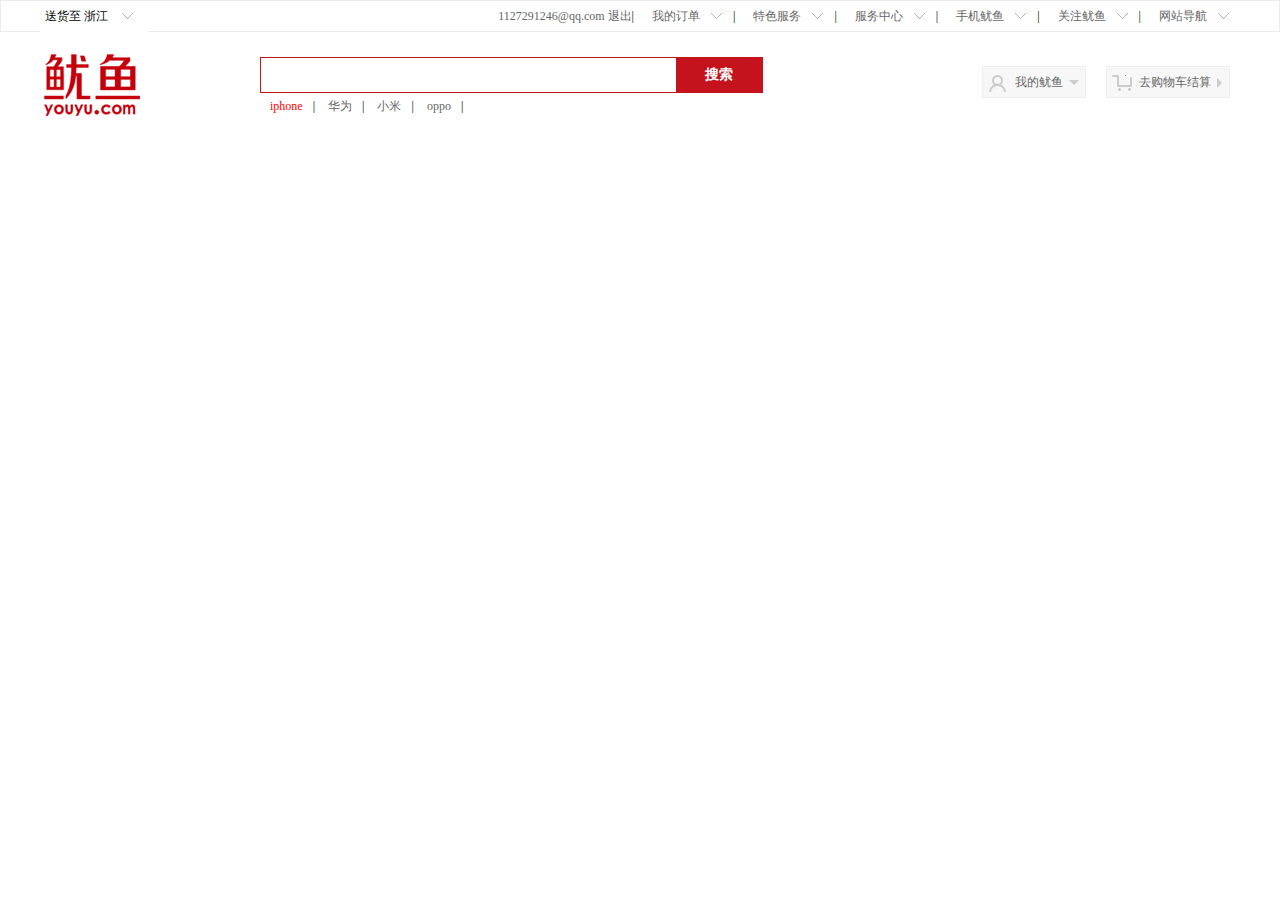
<file: yyw/index.html>
<!DOCTYPE HTML PUBLIC "-//W3C//DTD HTML 4.01 Transitional//EN" "http://www.w3.org/TR/html4/loose.dtd">
<html>
<head>
<meta http-equiv="Content-Type" content="text/html; charset=utf-8">
<title>鱿鱼网首页</title>
<link rel="stylesheet" href="css/style.css"/>
<link rel="stylesheet" href="css/common.css"/>
</head>

<body>
	<div class="top">
    	<div class="top_center">
        	<div class="ship">
            送货至
            <em>浙江</em>
            <span class="jt_down"></span>
            </div>
            <ul class="top_bars">
            	<li><a href="#">1127291246@qq.com 退出</a>|</li>
                <li><a href="#">我的订单</a><span class="jt_down"></span>|</li>
                <li><a href="#">特色服务</a><span class="jt_down"></span>|</li>
                <li><a href="#">服务中心</a><span class="jt_down"></span>|</li>
                <li><a href="#">手机鱿鱼</a><span class="jt_down"></span>|</li>
                <li><a href="#">关注鱿鱼</a><span class="jt_down"></span>|</li>
                <li><a href="#">网站导航</a><span class="jt_down"></span></li>
            </ul>
        </div>
    </div>
    <div class="header3">
    	<img src="images/logo.png"/>
        <div class="search">
        	<div class="searchbox">
            	<input type="text"/>
                <span>搜索</span>
                
            </div>
            <p>
            	<a href="#" class="red">iphone</a>|
                <a href="#">华为</a>|
                <a href="#">小米</a>|
                <a href="#">oppo</a>|
            </p>
        </div>
        <div class="carbox">
        	<div class="myyy"><a href="#">我的鱿鱼</a><span class="sj_down"></span></div>
            <div class="car"><a href="#">去购物车结算</a><span class="sj_right"></span></div>
        </div>
    </div>
    <div class="top_nav1"></div>
</body>
</html>
</file>
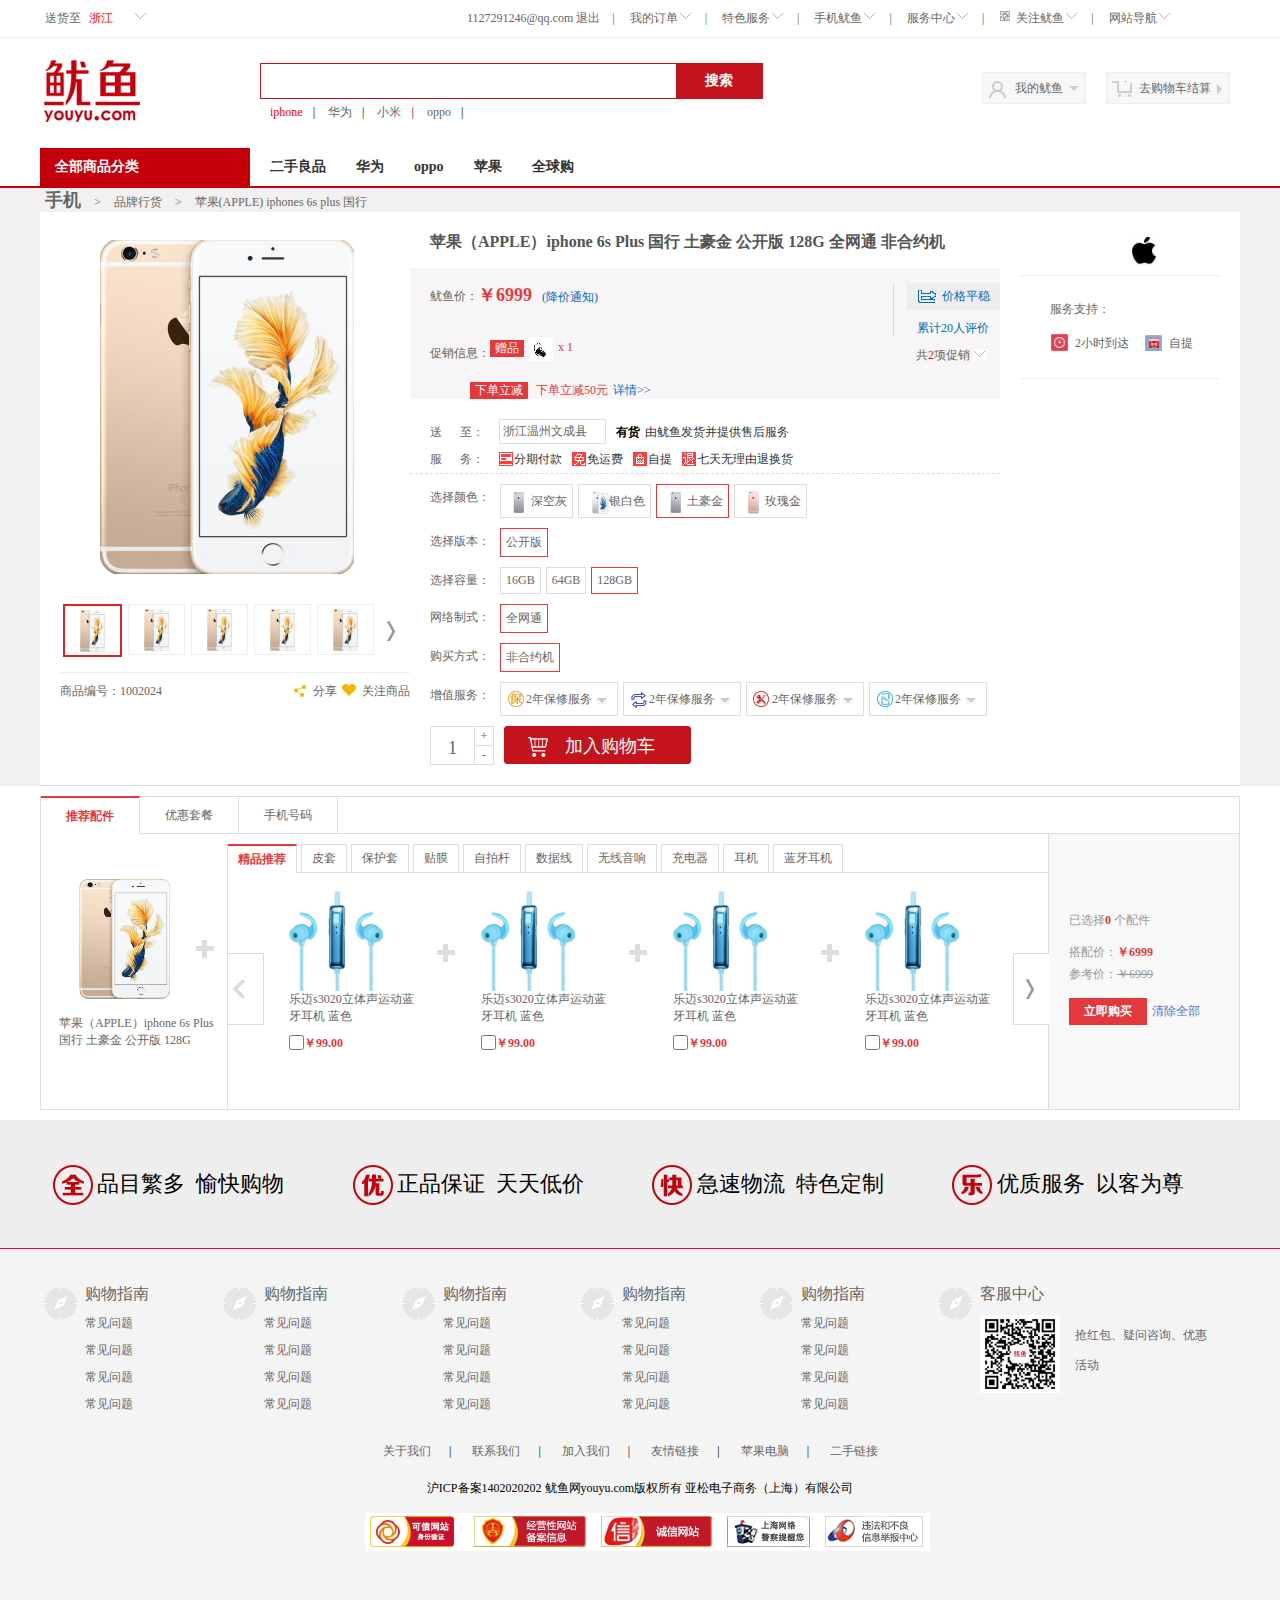
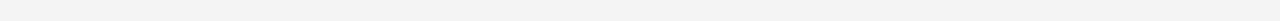
<file: yyw/content2.html>
<!DOCTYPE HTML PUBLIC "-//W3C//DTD HTML 4.01 Transitional//EN" "http://www.w3.org/TR/html4/loose.dtd">
<html>
<head>
<meta http-equiv="Content-Type" content="text/html; charset=utf-8">
<title>内容页-2</title>
<link rel="stylesheet" href="css/common.css"/>
<link rel="stylesheet" href="css/style2.css"/>
</head>

<body>
	<div class="top">
    	<div class="auto">
        	<div class="nav">
            	<span>送货至</span>
                <span class="special">浙江<a href="#"><img src="images/icons/y_03.png"/></a></span>
                <span class="links3">
                <a href="#">1127291246@qq.com  退出</a>|
                <a href="#">我的订单<img src="images/icons/y_03.png"/></a>|
                <a href="#">特色服务<img src="images/icons/y_03.png"/></a>|
                <a href="#">手机鱿鱼<img src="images/icons/y_03.png"/></a>|
                <a href="#">服务中心<img src="images/icons/y_03.png"/></a>|
                <a href="#"><img src="images/icons/s1_03.png" class="ma"/>关注鱿鱼<img src="images/icons/y_03.png"/></a>|
                <a href="#">网站导航<img src="images/icons/y_03.png"/></a>
                </span>
            </div>
        </div>
    </div>
    <div class="header3">
    	<img src="images/logo.png"/>
        <div class="search">
        	<div class="searchbox">
            	<input type="text"/>
                <span>搜索</span>
                
            </div>
            <p>
            	<a href="#" class="red">iphone</a>|
                <a href="#">华为</a>|
                <a href="#">小米</a>|
                <a href="#">oppo</a>|
            </p>
        </div>
        <div class="carbox">
        	<div class="myyy"><a href="#">我的鱿鱼</a><span class="sj_down"></span></div>
            <div class="car"><a href="#">去购物车结算</a><span class="sj_right"></span></div>
        </div>
    </div>
    <div class="top_nav1">
    	<ul class="nav2">
        	<li class="first2"><a href="#">全部商品分类</a></li>
            <li><a href="#">二手良品</a></li>
            <li><a href="#">华为</a></li>
            <li><a href="#">oppo</a></li>
            <li><a href="#">苹果</a></li>
            <li><a href="#">全球购</a></li>
        </ul>
    </div>
    <!--top end-->
    <div class="content5">
    	<div class="content5_header">
        	<div class="sort_details">
            	<a href="#" class="big">手机</a>
                <a href="#">></a>
                <a href="#">品牌行货</a>
                <a href="#">></a>
                <a href="#">苹果(APPLE) iphones 6s plus 国行</a>
                
            </div>
            <div class="phone_details">
            	<div class="phone">
                	<img src="images/content/content_06.png"/>
                    <span class="imgss">
                    	
                    	<a href="#" class="focus"><img src="images/content/content_06.png"/></a>
                        <a href="#"><img src="images/content/content_06.png"/></a>
                        <a href="#"><img src="images/content/content_06.png"/></a>
                        <a href="#"><img src="images/content/content_06.png"/></a>
                        <a href="#"><img src="images/content/content_06.png"/></a>
                       	<a href="#" class="none_border"><img src="images/content/ji_03.png"/></a>
                        </span>
                     <span class="bianhao">商品编号：1002024</span>
                    
                     <span class="phone_right"><img src="images/content/cos_22.png"/>关注商品</span>
                     <span class="phone_right"><img src="images/content/cos_20.png"/>分享</span>
                </div>
                <div class="details_content">
                	<ul>
                    	<span>苹果（APPLE）iphone 6s Plus 国行 土豪金 公开版 128G 全网通 非合约机</span>
                        <li class="prices">
                        	<span class="price_left">
                            	<p><span>鱿鱼价：</span><b>￥6999</b><em>(降价通知)</em></p>
                                <p class="margin"><span>促销信息：</span><u>赠品</u><img src="images/content/ze_03.png"/><font>x 1</font></p>
                                <p class="price_last"><u>下单立减</u><font>下单立减50元</font><a href="#">详情>></a></p>
                            </span>
                            <span class="prices_right">
                           		<h3><p class="pw"><img src="images/content/content_10.png"/>价格平稳</p>
                                <p class="said">累计20人评价</p>
                                </h3>
                            	<a href="#">共<em>2</em>项促销</a>
                            </span>
                            
                        </li>
                        <li class="prices_service">
                        	<p class="pace">
                            	<span>送&nbsp; &nbsp;&nbsp; &nbsp;至：</span> 
                            	<a href="#">浙江温州文成县</a>
                                <b>有货</b>
                                <u>由鱿鱼发货并提供售后服务</u>
                                
                            </p>
                            <p>
                            	<span>服&nbsp; &nbsp;&nbsp; &nbsp;务：</span>
								<a href="#"><img src="images/content/content_21.png"/>分期付款</a>
                                <a href="#"><img src="images/content/content_23.png"/> 免运费</a>
                                <a href="#"><img src="images/content/content_25.png"/> 自提</a>
                                <a href="#"><img src="images/content/content_27.png"/> 七天无理由退换货</a>                           
                            </p>
                        </li>
                        <li class="xing">
                        	<p><span>选择颜色：</span></p>
                            <a href="#"><img src="images/content/content_34.png"/>深空灰</a>
                            <a href="#"><img src="images/content/content_37.png"/>银白色</a>
                            <a href="#" class="font_focus"><img src="images/content/content_40.png"/>土豪金</a>
                            <a href="#"><img src="images/content/content_42.png"/>玫瑰金</a>
                        </li>
                        <li>
                        	<p><span>选择版本：</span></p>
                            <a href="#" class="font_focus">公开版</a>
                        </li>
                         <li>
                        	<p><span>选择容量：</span></p>
                            <a href="#">16GB</a>
                            <a href="#">64GB</a>
                            <a href="#" class="font_focus">128GB</a>
                        </li>
                         <li>
                        	<p><span>网络制式：</span></p>
                            <a href="#" class="font_focus">全网通</a>
                        </li>
                         <li>
                        	<p><span>购买方式：</span></p>
                            <a href="#" class="font_focus">非合约机</a>
                        </li>
                         <li class="xing zhen">
                        	<p><span>增值服务：</span></p>
                            <a href="#" ><img src="images/content/cos_10.png"/>2年保修服务<img src="images/icons/sj_06.png" class="xing_right"/></a>
                            <a href="#" ><img src="images/content/cos_07.png"/>2年保修服务<img src="images/icons/sj_06.png" class="xing_right"/></a>
                            <a href="#" ><img src="images/content/cos_13.png"/>2年保修服务<img src="images/icons/sj_06.png" class="xing_right"/></a>
                            <a href="#" ><img src="images/content/cos_17.png"/>2年保修服务<img src="images/icons/sj_06.png" class="xing_right"/></a>
                        </li>
                    </ul>
                    <p class="buy">
                    	<span class="price_big">1</span>
                    	<span class="add">+</span>
                        <span>-</span>
                     </p>
                        <input type="button"/ value="加入购物车"/>
                    
                </div>
                <div class="prices_barnd">
                	<img src="images/content/content_03.png"/>
                    <div class="prices_zhi">
                    	<p>服务支持：</p>
                        <span><img src="images/content/content_14.png"/>2小时到达</span>
                        <span><img src="images/content/content_16.png"/>自提</span>
                    </div>
                </div>
            </div>
        </div>
        <!--content5_header end-->
        <div class="content5_center">
        	<div class="center_header">
            	<ul>
                	<li class="center_header_title">
                    	<span class="title_special"><a href="">推荐配件</a></span>
                        <span><a href="">优惠套餐</a></span>
                        <span><a href="#">手机号码</a></span>
                        <span class="title_last"></span>
                    </li>
                    <li class="center_show">
                    	<img src="images/content/content_50.png"/>
                        <p>苹果（APPLE）iphone 6s Plus 国行 土豪金 公开版 128G</p>
                    </li>
                    <li class="center_content">
                    	<span class="content_buy">
                        	<a href="#" class="center_special">精品推荐</a>
                            <a href="#">皮套</a>
                            <a href="#">保护套</a>
                            <a href="#">贴膜</a>
                            <a href="#">自拍杆</a>
                            <a href="#">数据线</a>
                            <a href="#">无线音响</a>
                            <a href="#">充电器</a>
                            <a href="#">耳机</a>
                            <a href="#">蓝牙耳机</a>
                            
                        </span>
                        <span class="content_jt">
                        	<a href="#"><img src="images/content/content_68.png"/></a>
                        </span>
                        <span class="content_show">
                        	<img
                             src="images/content/content_56.png"/>
                             <p>乐迈s3020立体声运动蓝牙耳机 蓝色</p>
                             
                             	<input type="checkbox"/>
                             	<b>￥99.00</b>
                             
                        </span>
                        <span class="content_add">
                        	<img src="images/content/content_64.png"/>
                        	
                        </span>
                        <span class="content_show">
                        	<img
                             src="images/content/content_56.png"/>
                             <p>乐迈s3020立体声运动蓝牙耳机 蓝色</p>
                             
                             	<input type="checkbox"/>
                             	<b>￥99.00</b>
                             
                        </span>
                        <span class="content_add">
                        	<img src="images/content/content_64.png"/>
                        </span>
                           <span class="content_show">
                        	<img
                             src="images/content/content_56.png"/>
                             <p>乐迈s3020立体声运动蓝牙耳机 蓝色</p>
                             
                             	<input type="checkbox"/>
                             	<b>￥99.00</b>
                             
                        </span>
                        <span class="content_add">
                        	<img src="images/content/content_64.png"/>
                        </span>
                           <span class="content_show">
                        	<img src="images/content/content_56.png"/>
                             <p>乐迈s3020立体声运动蓝牙耳机 蓝色</p>
                             
                             	<input type="checkbox"/>
                             	<b>￥99.00</b>
                             
                        </span>
                        <span class="content_jt content_right">
                        	<a href="#"><img src="images/content/ji_03.png"/></a>
                        </span>
                    </li>
                    <li class="center_left">
                    	<p class="center_left_first">已选择<b>0</b> 个配件</p>
                        <p>搭配价：<b>￥6999</b></p>
                    	<p>参考价：<s>￥6999</s></p>
                        <p>
                        <a href="#">立即购买</a>
                        <span>清除全部</span>
                        </p>
                    </li>
                </ul>
            </div>
            <!--center_header end-->
        </div>
        <!--content5_center end-->
    </div>
    <!--centent5 end-->
     <div class="footer3_top">
    	<span> 
        	<p class="quan">品目繁多&nbsp; 愉快购物</p>
        </span>
        <span> 
        	<p class="you">正品保证&nbsp; 天天低价</p>
        </span>
        <span> 
        	<p class="kuai">急速物流&nbsp; 特色定制</p>
        </span>
         <span> 
        	<p class="le">优质服务&nbsp; 以客为尊</p>
        </span>
    </div>
    <div class="footer_center">
    	<ul>
        	<li>
            	
            	<h1>购物指南</h1>
                <p>常见问题</p>
                <p>常见问题</p>
                <p>常见问题</p>
                <p>常见问题</p>
            </li>
            <li>
            	
            	<h1>购物指南</h1>
                <p>常见问题</p>
                <p>常见问题</p>
                <p>常见问题</p>
                <p>常见问题</p>
            </li>
            <li>
            	
            	<h1>购物指南</h1>
                <p>常见问题</p>
                <p>常见问题</p>
                <p>常见问题</p>
                <p>常见问题</p>
            </li>
            <li>
            	
            	<h1>购物指南</h1>
                <p>常见问题</p>
                <p>常见问题</p>
                <p>常见问题</p>
                <p>常见问题</p>
            </li>
            <li>
            	
            	<h1>购物指南</h1>
                <p>常见问题</p>
                <p>常见问题</p>
                <p>常见问题</p>
                <p>常见问题</p>
            </li>
             <li class="service">
            	
            	<h1>客服中心</h1>
                <p><img src="images/QRCodes.png"/>
                	<span>抢红包、疑问咨询、优惠活动</span>
                </p>
            
            </li>
        </ul>
        <div  class="links">
        	<a href="#">关于我们</a>|
                    <a href="#">联系我们</a>|
                    <a href="#">加入我们</a>|
                    <a href="#">友情链接</a>|
                    <a href="#">苹果电脑</a>|
                    <a href="#">二手链接</a>
        </div>
    	<div class="ICP">
                沪ICP备案1402020202  鱿鱼网youyu.com版权所有 亚松电子商务（上海）有限公司
                 <img src="images/police.png"/>
         </div>
    </div>
    <!--footer3_top end-->
</body>
</html>
</file>
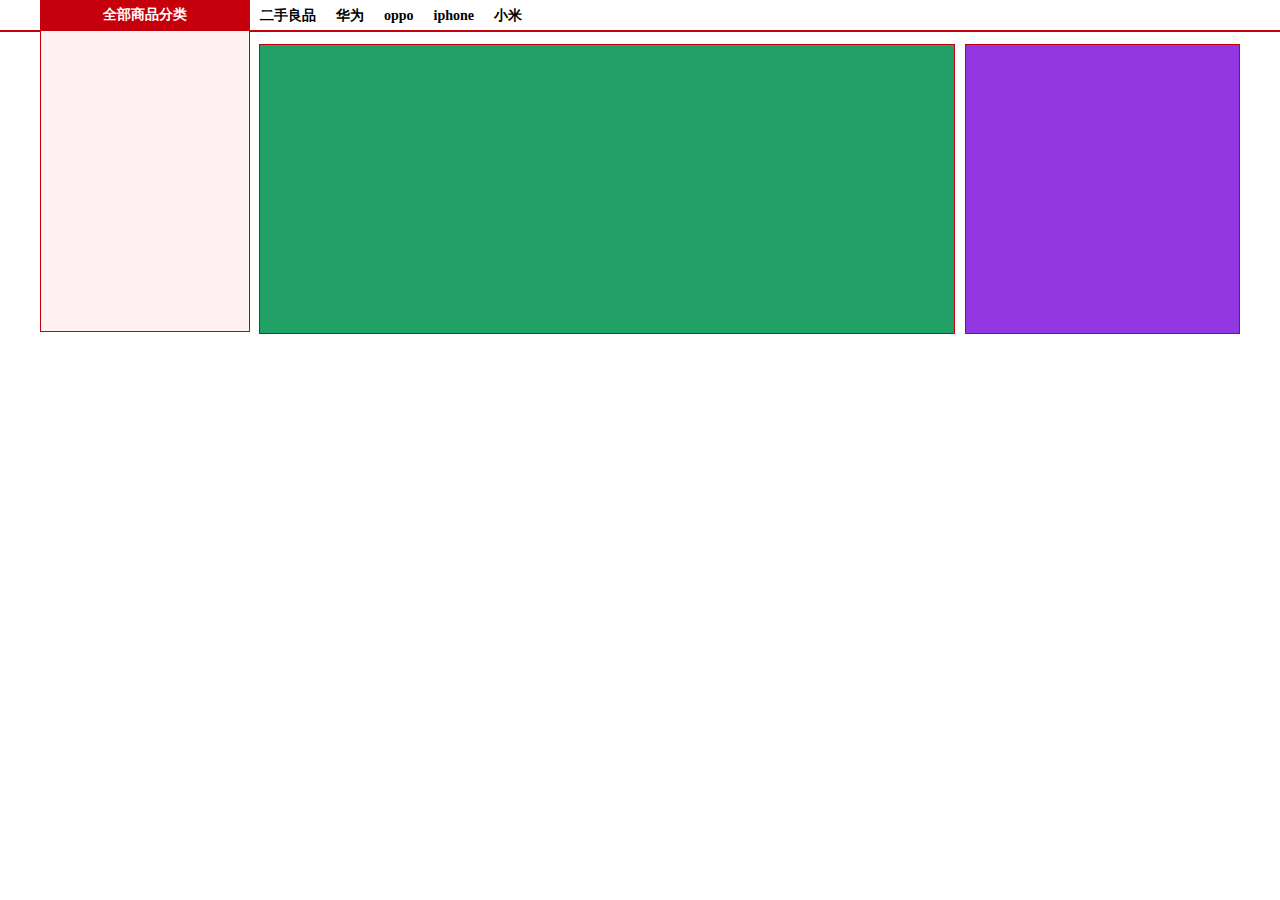
<file: yyw/index-解决1.html>
<!DOCTYPE HTML PUBLIC "-//W3C//DTD HTML 4.01 Transitional//EN" "http://www.w3.org/TR/html4/loose.dtd">
<html>
<head>
<meta http-equiv="Content-Type" content="text/html; charset=utf-8">
<title>鱿鱼网</title>
<style type="text/css"/>
*{ margin:0; padding:0;}
.layout{ border-bottom:2px solid #c5000c;}
.outer1{ height:30px; width:1200px; margin:0 auto; }
.outer1 .o1_i1{float:left; height:30px;}
.outer1 h1{  height:30px; width:210px; line-height:30px; background-color:#c5000c; color:#fff; font-size:14px; font-weight:bold; text-align:center;}
.outer1 .o2_i1{ float:left; width:208px; border:1px solid #c5000c; background-color:#fff0f2; height:300px;}
.outer1 .o1_i2{ float:left;}
.outer1 .o1_i2 li{ float:left; list-style:none; height:30px; line-height:30px; }
.outer1 .o1_i2 li a{ color:#000; text-decoration:none; font-size:14px; font-weight:bold;padding:0 10px;}
.outer2{ width:1200px; margin:0 auto; overflow:hidden; }

.outer2 .o2_i2{ float:right; width:694px; border:1px solid #c5000c; margin:12px 10px 0 9px; background-color:#21a166; height:288px;}
.outer2 .o2_i3{  width:273px; border:1px solid #c5000c; background-color:#9236e1; height:288px; float:right; margin-top:12px;}
</style>
</head>

<body>
<div class="layout">
<div class="outer1">
	<div class="o1_i1">
    	<h1>全部商品分类</h1>
    	<div class="o2_i1"></div>
    </div>
    <ul class="o1_i2">
    	<li><a href="#">二手良品</a></li>
        <li><a href="#">华为</a></li>
        <li><a href="#">oppo</a></li>
        <li><a href="#">iphone</a></li>
        <li><a href="#">小米</a></li>
    </ul>
</div>
</div>
<div class="outer2">
	<div class="o2_i3"></div>

    <div class="o2_i2"></div>
    
</div>

</body>
</html>
</file>
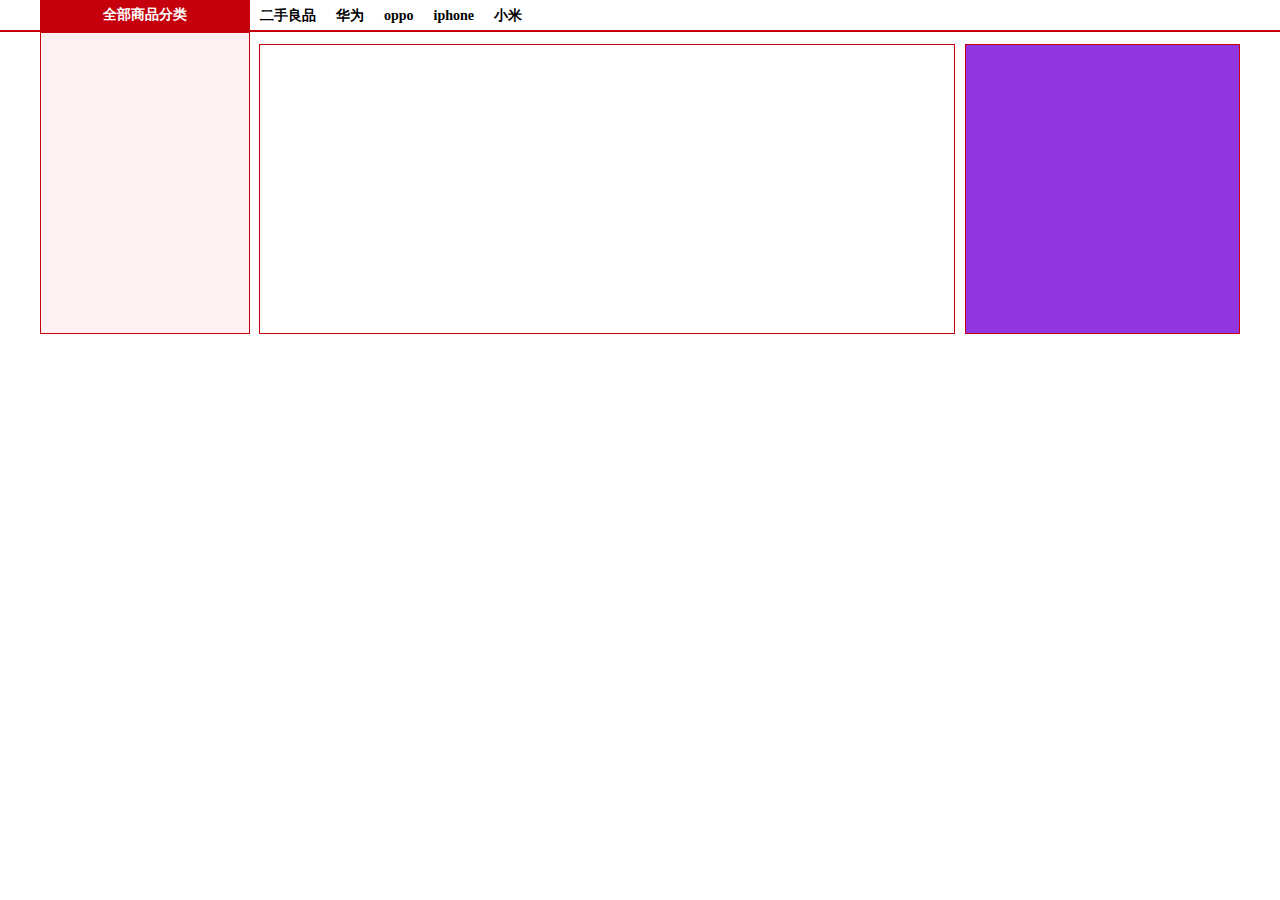
<file: yyw/index1.html>
<!DOCTYPE HTML PUBLIC "-//W3C//DTD HTML 4.01 Transitional//EN" "http://www.w3.org/TR/html4/loose.dtd">
<html>
<head>
<meta http-equiv="Content-Type" content="text/html; charset=utf-8">
<title>鱿鱼网</title>
<style type="text/css"/>
*{ margin:0; padding:0;}
.layout{ border-bottom:2px solid #c5000c;}
.outer1{overflow:hidden; width:1200px; margin:0 auto; }
.outer1 .o1_i1{ float:left; height:30px; width:210px; line-height:30px; background-color:#c5000c; color:#fff; font-size:14px; font-weight:bold; text-align:center;}
.outer1 .o1_i2{ float:left;}
.outer1 .o1_i2 li{ float:left; list-style:none; height:30px; line-height:30px; }
.outer1 .o1_i2 li a{ color:#000; text-decoration:none; font-size:14px; font-weight:bold;padding:0 10px;}
.outer2{ width:1200px; margin:0 auto; overflow:hidden;}
.outer2 .o2_i1{ float:left; width:208px; border:1px solid #c5000c; background-color:#fff0f2; height:300px;}
.outer2 .o2_i2{ float:left; width:694px; border:1px solid #c5000c; margin:12px 10px 0 9px; background-color:#21a166:; height:288px;}
.outer2 .o2_i3{ float:left; width:273px; border:1px solid #c5000c; background-color:#9236e1; height:288px;margin:12px 0px 0 0px;}
</style>
</head>

<body>
<div class="layout">
<div class="outer1">
	<div class="o1_i1">全部商品分类</div>
    <ul class="o1_i2">
    	<li><a href="#">二手良品</a></li>
        <li><a href="#">华为</a></li>
        <li><a href="#">oppo</a></li>
        <li><a href="#">iphone</a></li>
        <li><a href="#">小米</a></li>
    </ul>
</div>
</div>
<div class="outer2">
	<div class="o2_i1"></div>
    <div class="o2_i2"></div>
    <div class="o2_i3"></div>

</div>

</body>
</html>
</file>
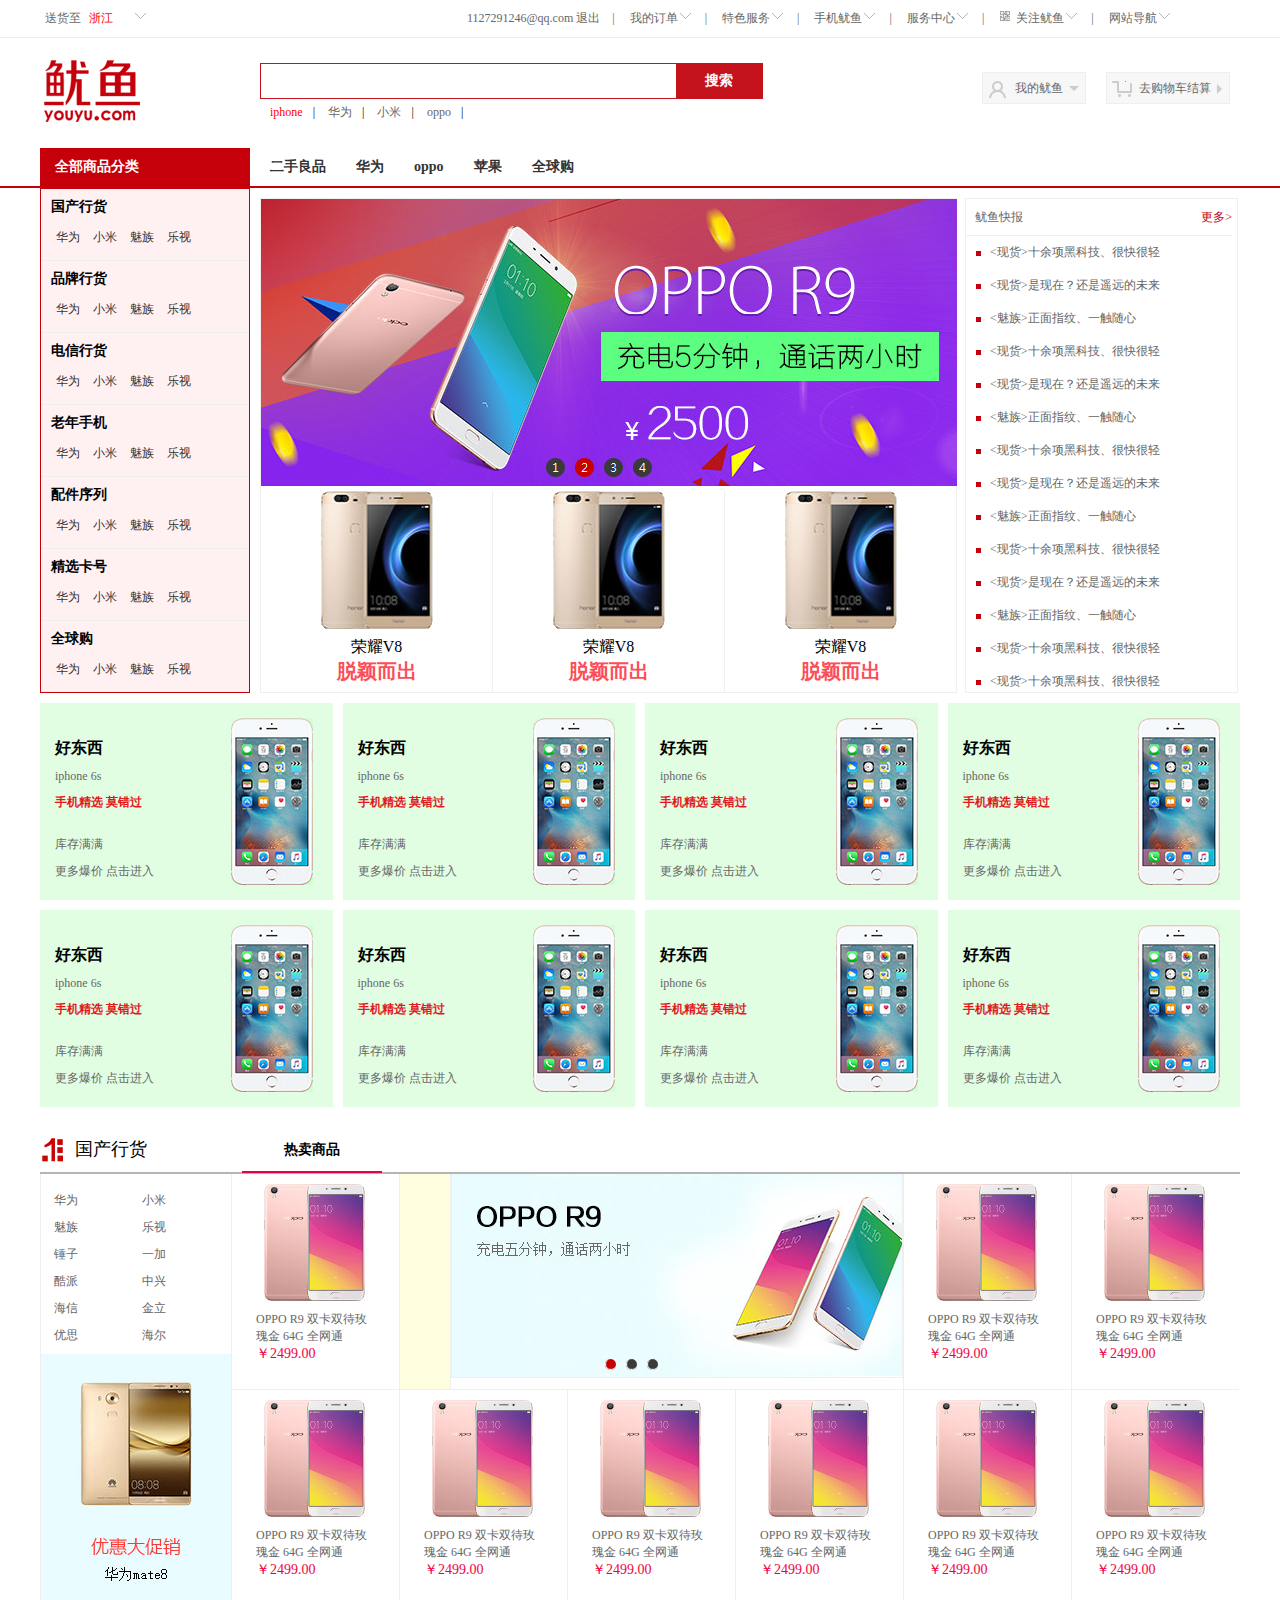
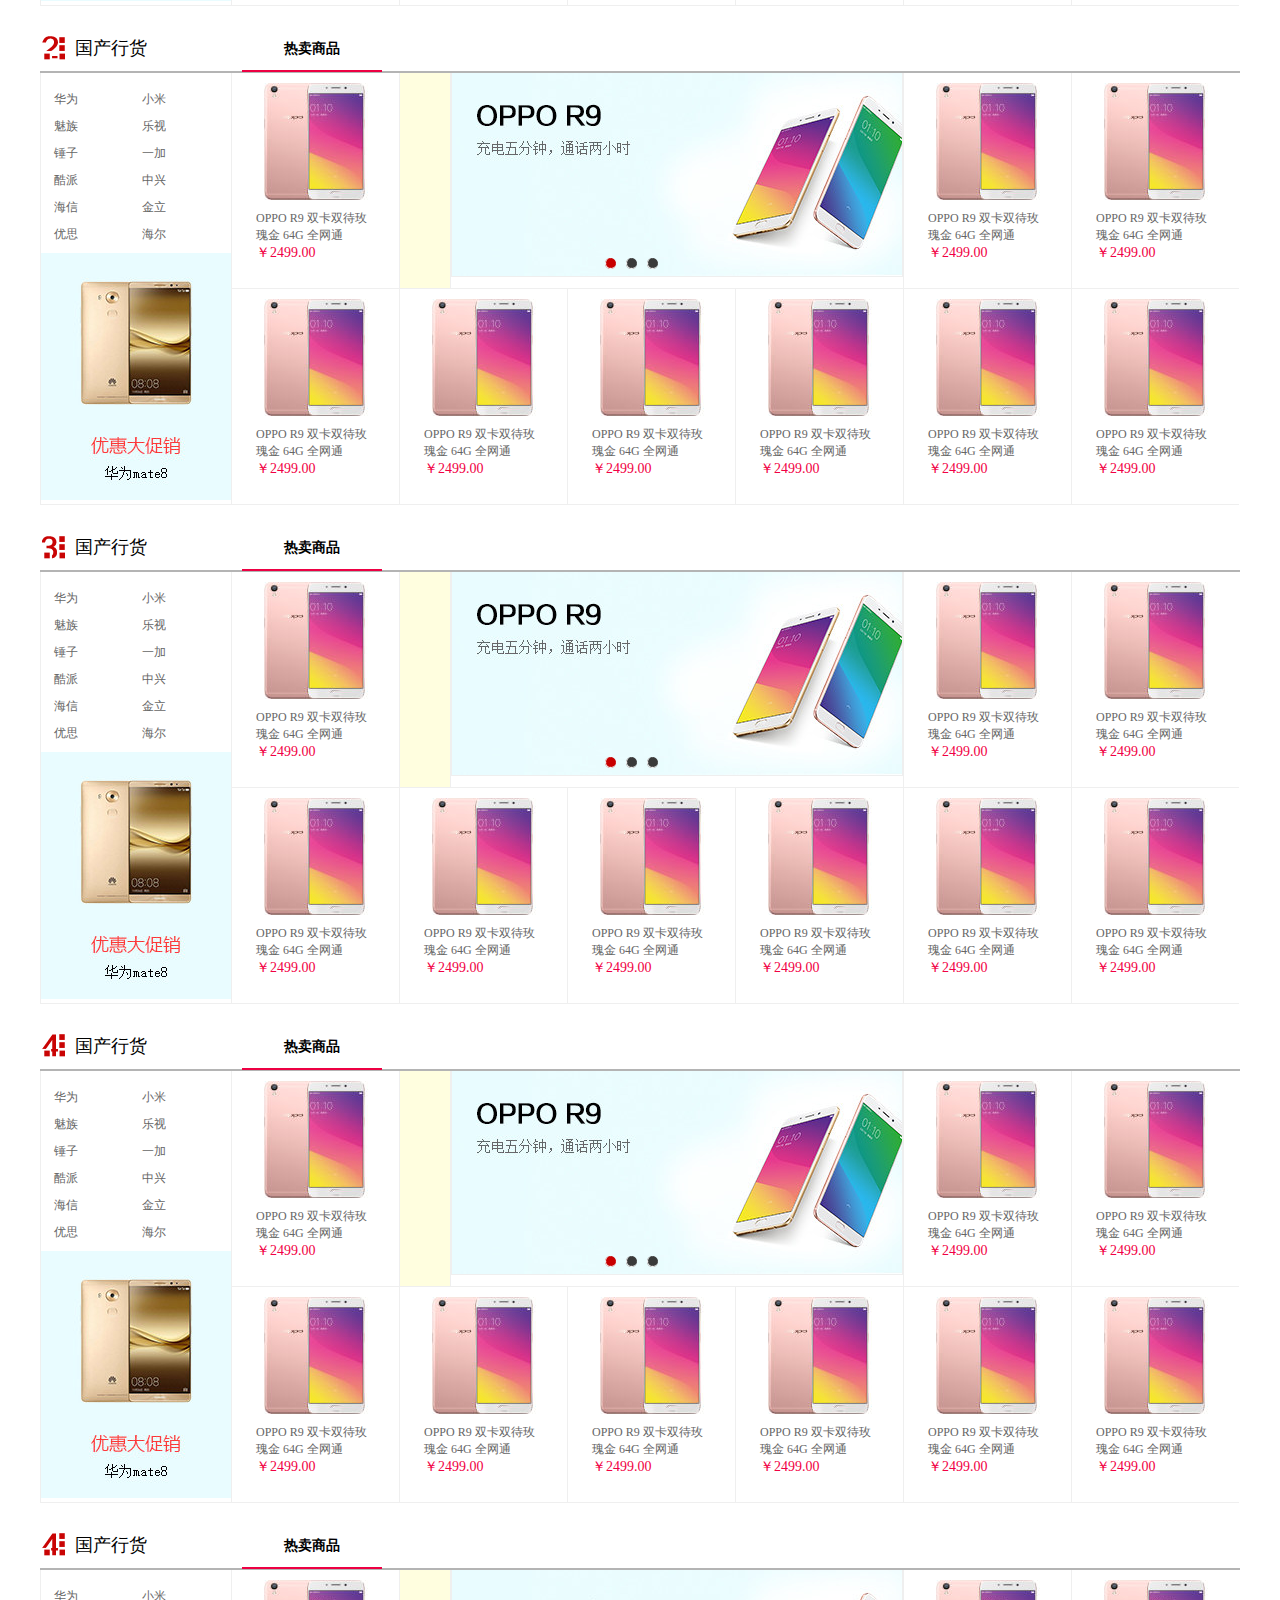
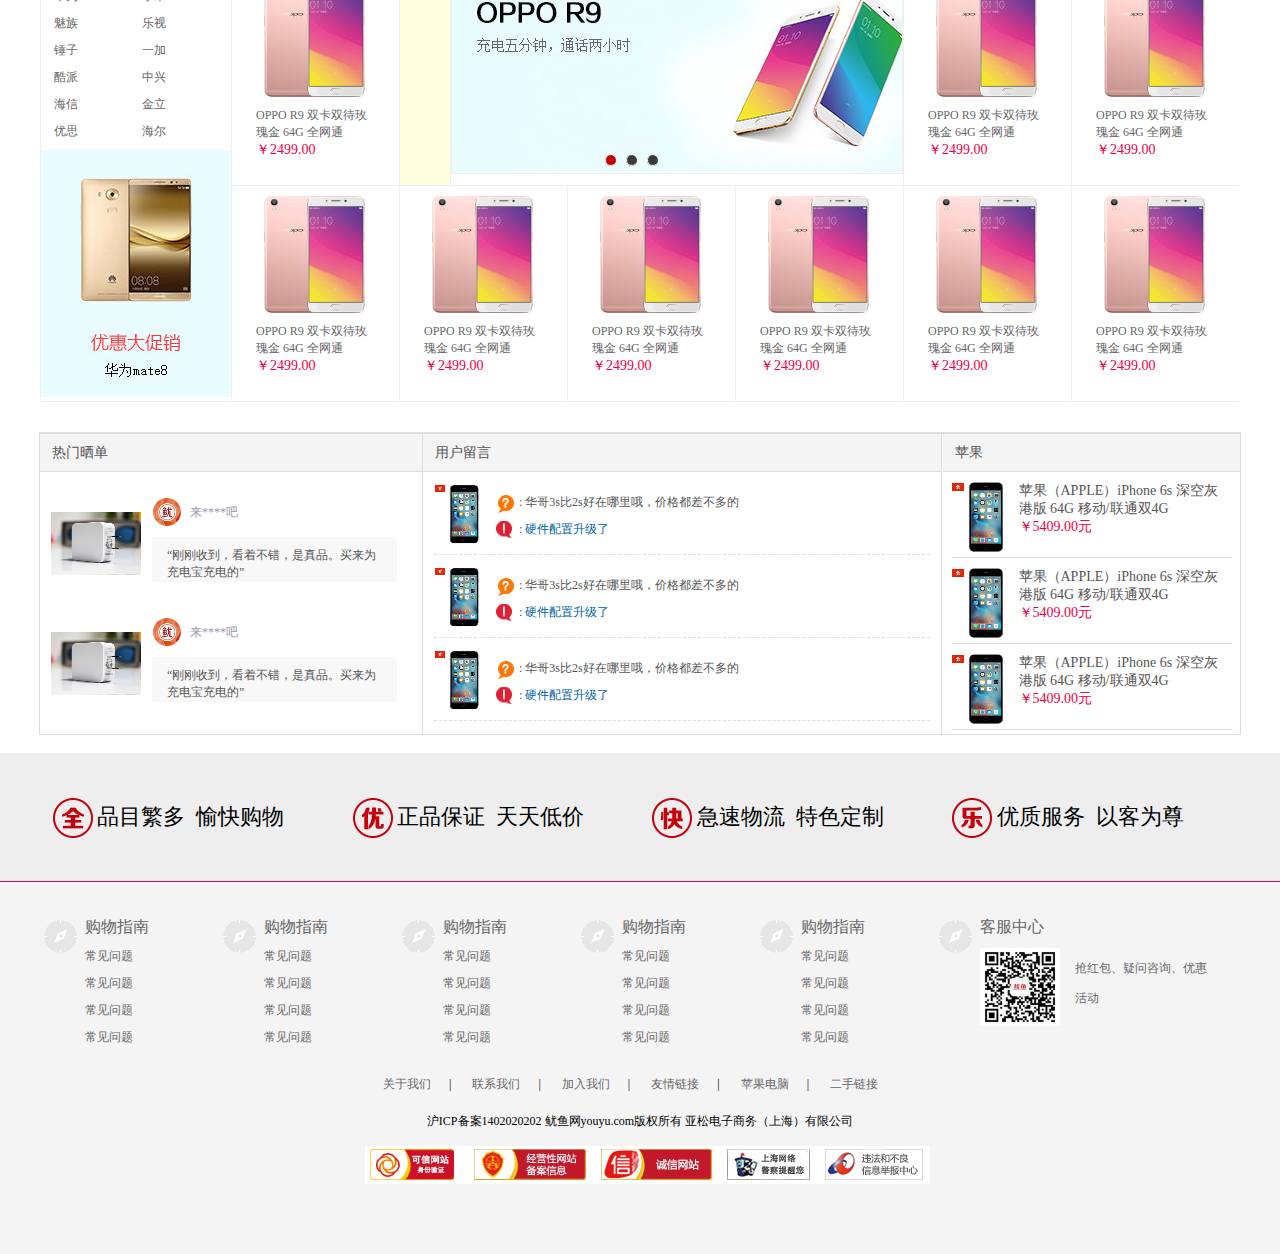
<file: yyw/index2.html>
<!DOCTYPE HTML PUBLIC "-//W3C//DTD HTML 4.01 Transitional//EN" "http://www.w3.org/TR/html4/loose.dtd">
<html>
<head>
<meta http-equiv="Content-Type" content="text/html; charset=utf-8">
<title>鱿鱼网首页2</title>
<link rel="stylesheet" href="css/common.css"/>
<link rel="stylesheet" href="css/style2.css"/>
</head>

<body>
	<div class="top">
    	<div class="auto">
        	<div class="nav">
            	<span>送货至</span>
                <span class="special">浙江<a href="#"><img src="images/icons/y_03.png"/></a></span>
                <span class="links3">
                <a href="#">1127291246@qq.com  退出</a>|
                <a href="#">我的订单<img src="images/icons/y_03.png"/></a>|
                <a href="#">特色服务<img src="images/icons/y_03.png"/></a>|
                <a href="#">手机鱿鱼<img src="images/icons/y_03.png"/></a>|
                <a href="#">服务中心<img src="images/icons/y_03.png"/></a>|
                <a href="#"><img src="images/icons/s1_03.png" class="ma"/>关注鱿鱼<img src="images/icons/y_03.png"/></a>|
                <a href="#">网站导航<img src="images/icons/y_03.png"/></a>
                </span>
            </div>
        </div>
    </div>
    <div class="header3">
    	<img src="images/logo.png"/>
        <div class="search">
        	<div class="searchbox">
            	<input type="text"/>
                <span>搜索</span>
                
            </div>
            <p>
            	<a href="#" class="red">iphone</a>|
                <a href="#">华为</a>|
                <a href="#">小米</a>|
                <a href="#">oppo</a>|
            </p>
        </div>
        <div class="carbox">
        	<div class="myyy"><a href="#">我的鱿鱼</a><span class="sj_down"></span></div>
            <div class="car"><a href="#">去购物车结算</a><span class="sj_right"></span></div>
        </div>
    </div>
    <div class="top_nav1">
    	<ul class="nav2">
        	<li class="first2"><a href="#">全部商品分类</a></li>
            <li><a href="#">二手良品</a></li>
            <li><a href="#">华为</a></li>
            <li><a href="#">oppo</a></li>
            <li><a href="#">苹果</a></li>
            <li><a href="#">全球购</a></li>
        </ul>
    </div>
    <div class="content3">
    	<dl>
        	<dt class="left">
            	<span>
                	<em>国产行货</em>
                	<p>
                    	<a href="#">华为</a>
                        <a href="#">小米</a>
                        <a href="#">魅族</a>
                        <a href="#">乐视</a>
                    </p>
                </span>
                <span>
                	<em>品牌行货</em>
                	<p>
                    	<a href="#">华为</a>
                        <a href="#">小米</a>
                        <a href="#">魅族</a>
                        <a href="#">乐视</a>
                    </p>
                </span>
                <span>
                	<em>电信行货</em>
                	<p>
                    	<a href="#">华为</a>
                        <a href="#">小米</a>
                        <a href="#">魅族</a>
                        <a href="#">乐视</a>
                    </p>
                </span>
                <span>
                	<em>老年手机</em>
                	<p>
                    	<a href="#">华为</a>
                        <a href="#">小米</a>
                        <a href="#">魅族</a>
                        <a href="#">乐视</a>
                    </p>
                </span>
                <span>
                	<em>配件序列</em>
                	<p>
                    	<a href="#">华为</a>
                        <a href="#">小米</a>
                        <a href="#">魅族</a>
                        <a href="#">乐视</a>
                    </p>
                </span>
                <span>
                	<em>精选卡号</em>
                	<p>
                    	<a href="#">华为</a>
                        <a href="#">小米</a>
                        <a href="#">魅族</a>
                        <a href="#">乐视</a>
                    </p>
                </span>
                <span class="last">
                	<em>全球购</em>
                	<p>
                    	<a href="#">华为</a>
                        <a href="#">小米</a>
                        <a href="#">魅族</a>
                        <a href="#">乐视</a>
                    </p>
                </span>
            </dt>
            <dt class="center">
            	<img src="images/ad_03.png"/>
                <span>
                	<img src="images/ad_11.png"/>
                    <h3>荣耀V8</h3>
                    <h1>脱颖而出</h1>
                </span>
                <span>
                	<img src="images/ad_11.png"/>
                    <h3>荣耀V8</h3>
                    <h1>脱颖而出</h1>
                </span>
                <span class="right_img">
                	<img src="images/ad_11.png"/>
                    <h3>荣耀V8</h3>
                    <h1>脱颖而出</h1>
                </span>
            </dt>
            <dt class="right">
           		<span><em>鱿鱼快报</em><a href="#">更多></a></span>
                <p><现货>十余项黑科技、很快很轻</p>
                <p><现货>是现在？还是遥远的未来</p>
                <p><魅族>正面指纹、一触随心</p>
                <p><现货>十余项黑科技、很快很轻</p>
                <p><现货>是现在？还是遥远的未来</p>
                <p><魅族>正面指纹、一触随心</p>
                <p><现货>十余项黑科技、很快很轻</p>
                 <p><现货>是现在？还是遥远的未来</p>
                <p><魅族>正面指纹、一触随心</p>
                <p><现货>十余项黑科技、很快很轻</p>
                 <p><现货>是现在？还是遥远的未来</p>
                <p><魅族>正面指纹、一触随心</p>
                <p><现货>十余项黑科技、很快很轻</p>
                <p><现货>十余项黑科技、很快很轻</p>
            </dt>
        </dl>
       <ul class="show">
       		<li>
            	<span>
                	<h1>好东西</h1>
                    <p>iphone 6s</p>
                    <b>手机精选  莫错过</b>
                    <p>库存满满</p>
                    <a href="#">更多爆价  点击进入</a>
                </span>
                <img src="images/banner_03.png"/>
            </li>
            <li>
            	<span>
                	<h1>好东西</h1>
                    <p>iphone 6s</p>
                    <b>手机精选  莫错过</b>
                    <p>库存满满</p>
                    <a href="#">更多爆价  点击进入</a>
                </span>
                <img src="images/banner_03.png"/>
            </li>
            <li>
            	<span>
                	<h1>好东西</h1>
                    <p>iphone 6s</p>
                    <b>手机精选  莫错过</b>
                    <p>库存满满</p>
                    <a href="#">更多爆价  点击进入</a>
                </span>
                <img src="images/banner_03.png"/>
            </li>
            <li class="four">
            	<span>
                	<h1>好东西</h1>
                    <p>iphone 6s</p>
                    <b>手机精选  莫错过</b>
                    <p>库存满满</p>
                    <a href="#">更多爆价  点击进入</a>
                </span>
                <img src="images/banner_03.png"/>
            </li>
            <li>
            	<span>
                	<h1>好东西</h1>
                    <p>iphone 6s</p>
                    <b>手机精选  莫错过</b>
                    <p>库存满满</p>
                    <a href="#">更多爆价  点击进入</a>
                </span>
                <img src="images/banner_03.png"/>
            </li>
            <li>
            	<span>
                	<h1>好东西</h1>
                    <p>iphone 6s</p>
                    <b>手机精选  莫错过</b>
                    <p>库存满满</p>
                    <a href="#">更多爆价  点击进入</a>
                </span>
                <img src="images/banner_03.png"/>
            </li>
            <li>
            	<span>
                	<h1>好东西</h1>
                    <p>iphone 6s</p>
                    <b>手机精选  莫错过</b>
                    <p>库存满满</p>
                    <a href="#">更多爆价  点击进入</a>
                </span>
                <img src="images/banner_03.png"/>
            </li>
            <li class="four">
            	<span>
                	<h1>好东西</h1>
                    <p>iphone 6s</p>
                    <b>手机精选  莫错过</b>
                    <p>库存满满</p>
                    <a href="#">更多爆价  点击进入</a>
                </span>
                <img src="images/banner_03.png"/>
            </li>
       </ul>
       
       
        <div class="sort">
       		<div class="tou">
            	<img src="images/icons/banner_13.png"/>
            	<span class="title">国产行货</span>
                <span class="hot">热卖商品</span>
            </div>
            <div class="sort_content">
            	<ul class="shop">
                	<li class="first">
                    	<span>
                        	<em>华为</em>
                            <em class="right">小米</em>
                            <em>魅族</em>
                            <em class="right">乐视</em>
                            <em>锤子</em>
                            <em class="right">一加</em>
                            <em>酷派</em>
                            <em class="right">中兴</em>
                            <em>海信</em>
                            <em class="right">金立</em>
                            <em>优思</em>
                            <em class="right">海尔</em>
                           
                        </span>
                     
                        	<img src="images/f13.jpg"/>
                        
                    </li>
                    <li>
                    	<img src="images/f11.jpg" class="imgs"/>
                        <a href="#">OPPO R9 双卡双待玫瑰金 64G 全网通</a>
                        <b>￥2499.00</b>
                    </li>
                    <li class="special_li"></li>
                    <li class="ad"><img src="images/ads.png" /></li>
                      <li>
                    	<img src="images/f11.jpg" class="imgs"/>
                        <a href="#">OPPO R9 双卡双待玫瑰金 64G 全网通</a>
                        <b>￥2499.00</b>
                    </li>
                      <li class="border">
                    	<img src="images/f11.jpg" class="imgs"/>
                        <a href="#">OPPO R9 双卡双待玫瑰金 64G 全网通</a>
                        <b>￥2499.00</b>
                    </li>
                     <li>
                    	<img src="images/f11.jpg" class="imgs"/>
                        <a href="#">OPPO R9 双卡双待玫瑰金 64G 全网通</a>
                        <b>￥2499.00</b>
                    </li>
                   
                      <li>
                    	<img src="images/f11.jpg" class="imgs"/>
                        <a href="#">OPPO R9 双卡双待玫瑰金 64G 全网通</a>
                        <b>￥2499.00</b>
                    </li>
                      <li>
                    	<img src="images/f11.jpg" class="imgs"/>
                        <a href="#">OPPO R9 双卡双待玫瑰金 64G 全网通</a>
                        <b>￥2499.00</b>
                    </li>
                     <li>
                    	<img src="images/f11.jpg" class="imgs"/>
                        <a href="#">OPPO R9 双卡双待玫瑰金 64G 全网通</a>
                        <b>￥2499.00</b>
                    </li>
                      <li>
                    	<img src="images/f11.jpg" class="imgs"/>
                        <a href="#">OPPO R9 双卡双待玫瑰金 64G 全网通</a>
                        <b>￥2499.00</b>
                    </li>
                      <li class="border">
                    	<img src="images/f11.jpg" class="imgs"/>
                        <a href="#">OPPO R9 双卡双待玫瑰金 64G 全网通</a>
                        <b>￥2499.00</b>
                    </li>
                </ul>
            </div>
       </div>
        <div class="sort">
       		<div class="tou">
            	<img src="images/icons/banner_16.png"/>
            	<span class="title">国产行货</span>
                <span class="hot">热卖商品</span>
            </div>
            <div class="sort_content">
            	<ul class="shop">
                	<li class="first">
                    	<span>
                        	<em>华为</em>
                            <em class="right">小米</em>
                            <em>魅族</em>
                            <em class="right">乐视</em>
                            <em>锤子</em>
                            <em class="right">一加</em>
                            <em>酷派</em>
                            <em class="right">中兴</em>
                            <em>海信</em>
                            <em class="right">金立</em>
                            <em>优思</em>
                            <em class="right">海尔</em>
                           
                        </span>
                     
                        	<img src="images/f13.jpg"/>
                        
                    </li>
                    <li>
                    	<img src="images/f11.jpg" class="imgs"/>
                        <a href="#">OPPO R9 双卡双待玫瑰金 64G 全网通</a>
                        <b>￥2499.00</b>
                    </li>
                    <li class="special_li"></li>
                    <li class="ad"><img src="images/ads.png" /></li>
                      <li>
                    	<img src="images/f11.jpg" class="imgs"/>
                        <a href="#">OPPO R9 双卡双待玫瑰金 64G 全网通</a>
                        <b>￥2499.00</b>
                    </li>
                      <li class="border">
                    	<img src="images/f11.jpg" class="imgs"/>
                        <a href="#">OPPO R9 双卡双待玫瑰金 64G 全网通</a>
                        <b>￥2499.00</b>
                    </li>
                     <li>
                    	<img src="images/f11.jpg" class="imgs"/>
                        <a href="#">OPPO R9 双卡双待玫瑰金 64G 全网通</a>
                        <b>￥2499.00</b>
                    </li>
                   
                      <li>
                    	<img src="images/f11.jpg" class="imgs"/>
                        <a href="#">OPPO R9 双卡双待玫瑰金 64G 全网通</a>
                        <b>￥2499.00</b>
                    </li>
                      <li>
                    	<img src="images/f11.jpg" class="imgs"/>
                        <a href="#">OPPO R9 双卡双待玫瑰金 64G 全网通</a>
                        <b>￥2499.00</b>
                    </li>
                     <li>
                    	<img src="images/f11.jpg" class="imgs"/>
                        <a href="#">OPPO R9 双卡双待玫瑰金 64G 全网通</a>
                        <b>￥2499.00</b>
                    </li>
                      <li>
                    	<img src="images/f11.jpg" class="imgs"/>
                        <a href="#">OPPO R9 双卡双待玫瑰金 64G 全网通</a>
                        <b>￥2499.00</b>
                    </li>
                      <li class="border">
                    	<img src="images/f11.jpg" class="imgs"/>
                        <a href="#">OPPO R9 双卡双待玫瑰金 64G 全网通</a>
                        <b>￥2499.00</b>
                    </li>
                </ul>
            </div>
       </div>
        <div class="sort">
       		<div class="tou">
            	<img src="images/icons/banner_18.png"/>
            	<span class="title">国产行货</span>
                <span class="hot">热卖商品</span>
            </div>
            <div class="sort_content">
            	<ul class="shop">
                	<li class="first">
                    	<span>
                        	<em>华为</em>
                            <em class="right">小米</em>
                            <em>魅族</em>
                            <em class="right">乐视</em>
                            <em>锤子</em>
                            <em class="right">一加</em>
                            <em>酷派</em>
                            <em class="right">中兴</em>
                            <em>海信</em>
                            <em class="right">金立</em>
                            <em>优思</em>
                            <em class="right">海尔</em>
                           
                        </span>
                     
                        	<img src="images/f13.jpg"/>
                        
                    </li>
                    <li>
                    	<img src="images/f11.jpg" class="imgs"/>
                        <a href="#">OPPO R9 双卡双待玫瑰金 64G 全网通</a>
                        <b>￥2499.00</b>
                    </li>
                    <li class="special_li"></li>
                    <li class="ad"><img src="images/ads.png" /></li>
                      <li>
                    	<img src="images/f11.jpg" class="imgs"/>
                        <a href="#">OPPO R9 双卡双待玫瑰金 64G 全网通</a>
                        <b>￥2499.00</b>
                    </li>
                      <li class="border">
                    	<img src="images/f11.jpg" class="imgs"/>
                        <a href="#">OPPO R9 双卡双待玫瑰金 64G 全网通</a>
                        <b>￥2499.00</b>
                    </li>
                     <li>
                    	<img src="images/f11.jpg" class="imgs"/>
                        <a href="#">OPPO R9 双卡双待玫瑰金 64G 全网通</a>
                        <b>￥2499.00</b>
                    </li>
                   
                      <li>
                    	<img src="images/f11.jpg" class="imgs"/>
                        <a href="#">OPPO R9 双卡双待玫瑰金 64G 全网通</a>
                        <b>￥2499.00</b>
                    </li>
                      <li>
                    	<img src="images/f11.jpg" class="imgs"/>
                        <a href="#">OPPO R9 双卡双待玫瑰金 64G 全网通</a>
                        <b>￥2499.00</b>
                    </li>
                     <li>
                    	<img src="images/f11.jpg" class="imgs"/>
                        <a href="#">OPPO R9 双卡双待玫瑰金 64G 全网通</a>
                        <b>￥2499.00</b>
                    </li>
                      <li>
                    	<img src="images/f11.jpg" class="imgs"/>
                        <a href="#">OPPO R9 双卡双待玫瑰金 64G 全网通</a>
                        <b>￥2499.00</b>
                    </li>
                      <li class="border">
                    	<img src="images/f11.jpg" class="imgs"/>
                        <a href="#">OPPO R9 双卡双待玫瑰金 64G 全网通</a>
                        <b>￥2499.00</b>
                    </li>
                </ul>
            </div>
       </div>
        <div class="sort">
       		<div class="tou">
            	<img src="images/icons/banner_27.png"/>
            	<span class="title">国产行货</span>
                <span class="hot">热卖商品</span>
            </div>
            <div class="sort_content">
            	<ul class="shop">
                	<li class="first">
                    	<span>
                        	<em>华为</em>
                            <em class="right">小米</em>
                            <em>魅族</em>
                            <em class="right">乐视</em>
                            <em>锤子</em>
                            <em class="right">一加</em>
                            <em>酷派</em>
                            <em class="right">中兴</em>
                            <em>海信</em>
                            <em class="right">金立</em>
                            <em>优思</em>
                            <em class="right">海尔</em>
                           
                        </span>
                     
                        	<img src="images/f13.jpg"/>
                        
                    </li>
                    <li>
                    	<img src="images/f11.jpg" class="imgs"/>
                        <a href="#">OPPO R9 双卡双待玫瑰金 64G 全网通</a>
                        <b>￥2499.00</b>
                    </li>
                    <li class="special_li"></li>
                    <li class="ad"><img src="images/ads.png" /></li>
                      <li>
                    	<img src="images/f11.jpg" class="imgs"/>
                        <a href="#">OPPO R9 双卡双待玫瑰金 64G 全网通</a>
                        <b>￥2499.00</b>
                    </li>
                      <li class="border">
                    	<img src="images/f11.jpg" class="imgs"/>
                        <a href="#">OPPO R9 双卡双待玫瑰金 64G 全网通</a>
                        <b>￥2499.00</b>
                    </li>
                     <li>
                    	<img src="images/f11.jpg" class="imgs"/>
                        <a href="#">OPPO R9 双卡双待玫瑰金 64G 全网通</a>
                        <b>￥2499.00</b>
                    </li>
                   
                      <li>
                    	<img src="images/f11.jpg" class="imgs"/>
                        <a href="#">OPPO R9 双卡双待玫瑰金 64G 全网通</a>
                        <b>￥2499.00</b>
                    </li>
                      <li>
                    	<img src="images/f11.jpg" class="imgs"/>
                        <a href="#">OPPO R9 双卡双待玫瑰金 64G 全网通</a>
                        <b>￥2499.00</b>
                    </li>
                     <li>
                    	<img src="images/f11.jpg" class="imgs"/>
                        <a href="#">OPPO R9 双卡双待玫瑰金 64G 全网通</a>
                        <b>￥2499.00</b>
                    </li>
                      <li>
                    	<img src="images/f11.jpg" class="imgs"/>
                        <a href="#">OPPO R9 双卡双待玫瑰金 64G 全网通</a>
                        <b>￥2499.00</b>
                    </li>
                      <li class="border">
                    	<img src="images/f11.jpg" class="imgs"/>
                        <a href="#">OPPO R9 双卡双待玫瑰金 64G 全网通</a>
                        <b>￥2499.00</b>
                    </li>
                </ul>
            </div>
       </div>
       <div class="sort">
       		<div class="tou">
            	<img src="images/icons/banner_27.png"/>
            	<span class="title">国产行货</span>
                <span class="hot">热卖商品</span>
            </div>
            <div class="sort_content">
            	<ul class="shop">
                	<li class="first">
                    	<span>
                        	<em>华为</em>
                            <em class="right">小米</em>
                            <em>魅族</em>
                            <em class="right">乐视</em>
                            <em>锤子</em>
                            <em class="right">一加</em>
                            <em>酷派</em>
                            <em class="right">中兴</em>
                            <em>海信</em>
                            <em class="right">金立</em>
                            <em>优思</em>
                            <em class="right">海尔</em>
                           
                        </span>
                     
                        	<img src="images/f13.jpg"/>
                        
                    </li>
                    <li>
                    	<img src="images/f11.jpg" class="imgs"/>
                        <a href="#">OPPO R9 双卡双待玫瑰金 64G 全网通</a>
                        <b>￥2499.00</b>
                    </li>
                    <li class="special_li"></li>
                    <li class="ad"><img src="images/ads.png" /></li>
                      <li>
                    	<img src="images/f11.jpg" class="imgs"/>
                        <a href="#">OPPO R9 双卡双待玫瑰金 64G 全网通</a>
                        <b>￥2499.00</b>
                    </li>
                      <li class="border">
                    	<img src="images/f11.jpg" class="imgs"/>
                        <a href="#">OPPO R9 双卡双待玫瑰金 64G 全网通</a>
                        <b>￥2499.00</b>
                    </li>
                     <li>
                    	<img src="images/f11.jpg" class="imgs"/>
                        <a href="#">OPPO R9 双卡双待玫瑰金 64G 全网通</a>
                        <b>￥2499.00</b>
                    </li>
                   
                      <li>
                    	<img src="images/f11.jpg" class="imgs"/>
                        <a href="#">OPPO R9 双卡双待玫瑰金 64G 全网通</a>
                        <b>￥2499.00</b>
                    </li>
                      <li>
                    	<img src="images/f11.jpg" class="imgs"/>
                        <a href="#">OPPO R9 双卡双待玫瑰金 64G 全网通</a>
                        <b>￥2499.00</b>
                    </li>
                     <li>
                    	<img src="images/f11.jpg" class="imgs"/>
                        <a href="#">OPPO R9 双卡双待玫瑰金 64G 全网通</a>
                        <b>￥2499.00</b>
                    </li>
                      <li>
                    	<img src="images/f11.jpg" class="imgs"/>
                        <a href="#">OPPO R9 双卡双待玫瑰金 64G 全网通</a>
                        <b>￥2499.00</b>
                    </li>
                      <li class="border">
                    	<img src="images/f11.jpg" class="imgs"/>
                        <a href="#">OPPO R9 双卡双待玫瑰金 64G 全网通</a>
                        <b>￥2499.00</b>
                    </li>
                </ul>
            </div>
       </div>
       <div class="pj">
       		<ul>
            	<li class="pj_left">
                	<div class="titles">热门晒单</div>
                    <div class="shai">
                    <span>
                    	<img src="images/pj_03.png"/>
                    </span>
                  
                    	<p class="p_img"><img src="images/icons/banner_33.png"/>来****吧</p>
                        <p class="p_font">“刚刚收到，看着不错，是真品。买来为充电宝充电的”</p>
                     </div>
                   <div class="shai shai2">
                    <span>
                    	<img src="images/pj_03.png"/>
                    </span>
                  
                    	<p class="p_img"><img src="images/icons/banner_33.png"/>来****吧</p>
                        <p class="p_font">“刚刚收到，看着不错，是真品。买来为充电宝充电的”</p>
                     </div>
                </li>
                <li class="pj_center">
                	<div class="titles">用户留言</div>
                    <div class="pjs">
                    	<img src="images/pj_06.png"/>
               
                            <p class="question">:  华哥3s比2s好在哪里哦，价格都差不多的</p>
                            <p class="answer">:  硬件配置升级了</p>
                       
                    </div>
                     <div class="pjs">
                    	<img src="images/pj_06.png"/>
               
                            <p class="question">:  华哥3s比2s好在哪里哦，价格都差不多的</p>
                            <p class="answer">:  硬件配置升级了</p>
                       
                    </div>
                     <div class="pjs">
                    	<img src="images/pj_06.png"/>
               
                            <p class="question">:  华哥3s比2s好在哪里哦，价格都差不多的</p>
                            <p class="answer">:  硬件配置升级了</p>
                       
                    </div>
                </li>
                <li class="pj_right">
                	<div class="titles">苹果</div>
                    <div class="iphone">
                    	<img src="images/pj_12.png"/>
                        <p class="iphone_font">苹果（APPLE）iPhone 6s 深空灰港版 64G 移动/联通双4G</p>
                        <p class="iphone_pace">￥5409.00元</p>
                    </div>
                    <div class="iphone">
                    	<img src="images/pj_12.png"/>
                        <p class="iphone_font">苹果（APPLE）iPhone 6s 深空灰港版 64G 移动/联通双4G</p>
                        <p class="iphone_pace">￥5409.00元</p>
                    </div>
                    <div class="iphone">
                    	<img src="images/pj_12.png"/>
                        <p class="iphone_font">苹果（APPLE）iPhone 6s 深空灰港版 64G 移动/联通双4G</p>
                        <p class="iphone_pace">￥5409.00元</p>
                    </div>
                </li>
            </ul>
       </div>
    </div>
    <div class="footer3_top">
    	<span> 
        	<p class="quan">品目繁多&nbsp; 愉快购物</p>
        </span>
        <span> 
        	<p class="you">正品保证&nbsp; 天天低价</p>
        </span>
        <span> 
        	<p class="kuai">急速物流&nbsp; 特色定制</p>
        </span>
         <span> 
        	<p class="le">优质服务&nbsp; 以客为尊</p>
        </span>
    </div>
    <div class="footer_center">
    	<ul>
        	<li>
            	
            	<h1>购物指南</h1>
                <p>常见问题</p>
                <p>常见问题</p>
                <p>常见问题</p>
                <p>常见问题</p>
            </li>
            <li>
            	
            	<h1>购物指南</h1>
                <p>常见问题</p>
                <p>常见问题</p>
                <p>常见问题</p>
                <p>常见问题</p>
            </li>
            <li>
            	
            	<h1>购物指南</h1>
                <p>常见问题</p>
                <p>常见问题</p>
                <p>常见问题</p>
                <p>常见问题</p>
            </li>
            <li>
            	
            	<h1>购物指南</h1>
                <p>常见问题</p>
                <p>常见问题</p>
                <p>常见问题</p>
                <p>常见问题</p>
            </li>
            <li>
            	
            	<h1>购物指南</h1>
                <p>常见问题</p>
                <p>常见问题</p>
                <p>常见问题</p>
                <p>常见问题</p>
            </li>
             <li class="service">
            	
            	<h1>客服中心</h1>
                <p><img src="images/QRCodes.png"/>
                	<span>抢红包、疑问咨询、优惠活动</span>
                </p>
            
            </li>
        </ul>
        <div  class="links">
        	<a href="#">关于我们</a>|
                    <a href="#">联系我们</a>|
                    <a href="#">加入我们</a>|
                    <a href="#">友情链接</a>|
                    <a href="#">苹果电脑</a>|
                    <a href="#">二手链接</a>
        </div>
    	<div class="ICP">
                沪ICP备案1402020202  鱿鱼网youyu.com版权所有 亚松电子商务（上海）有限公司
                 <img src="images/police.png"/>
         </div>
    </div>
    	
</body>
</html>
</file>
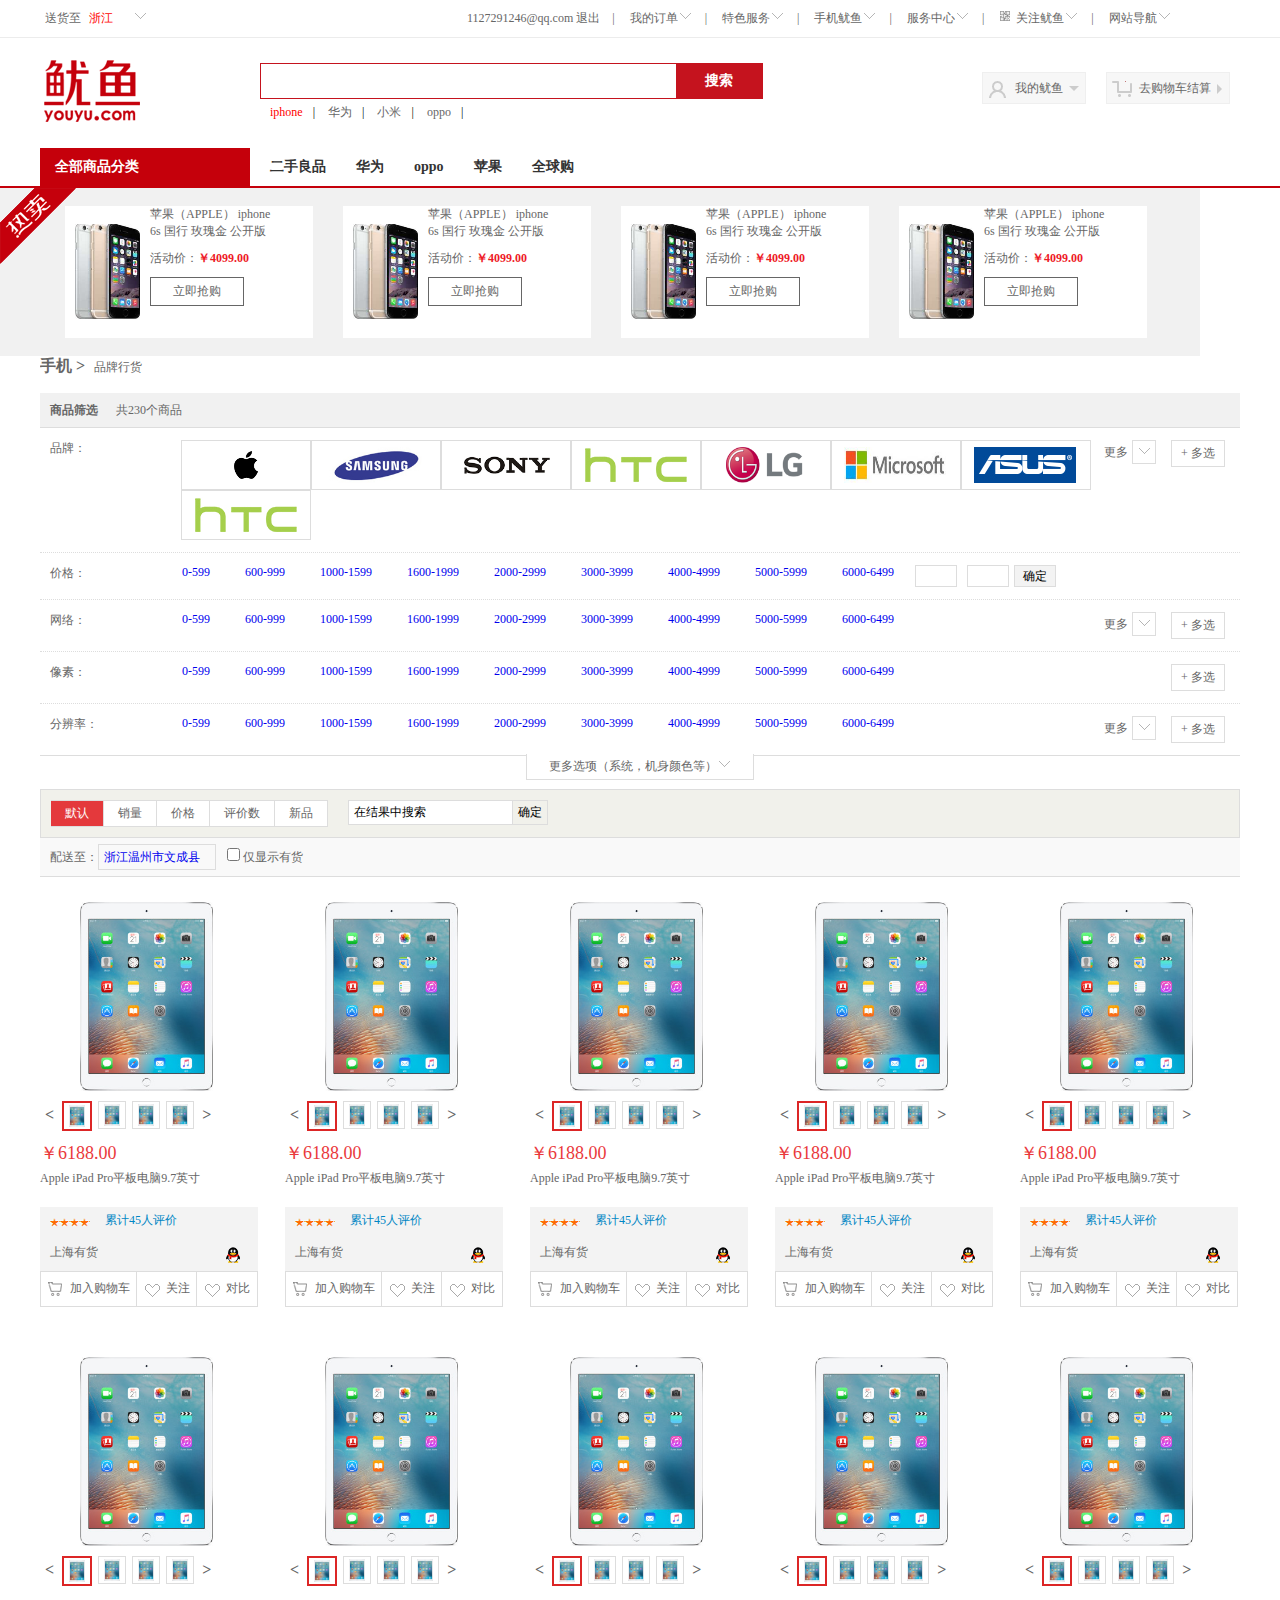
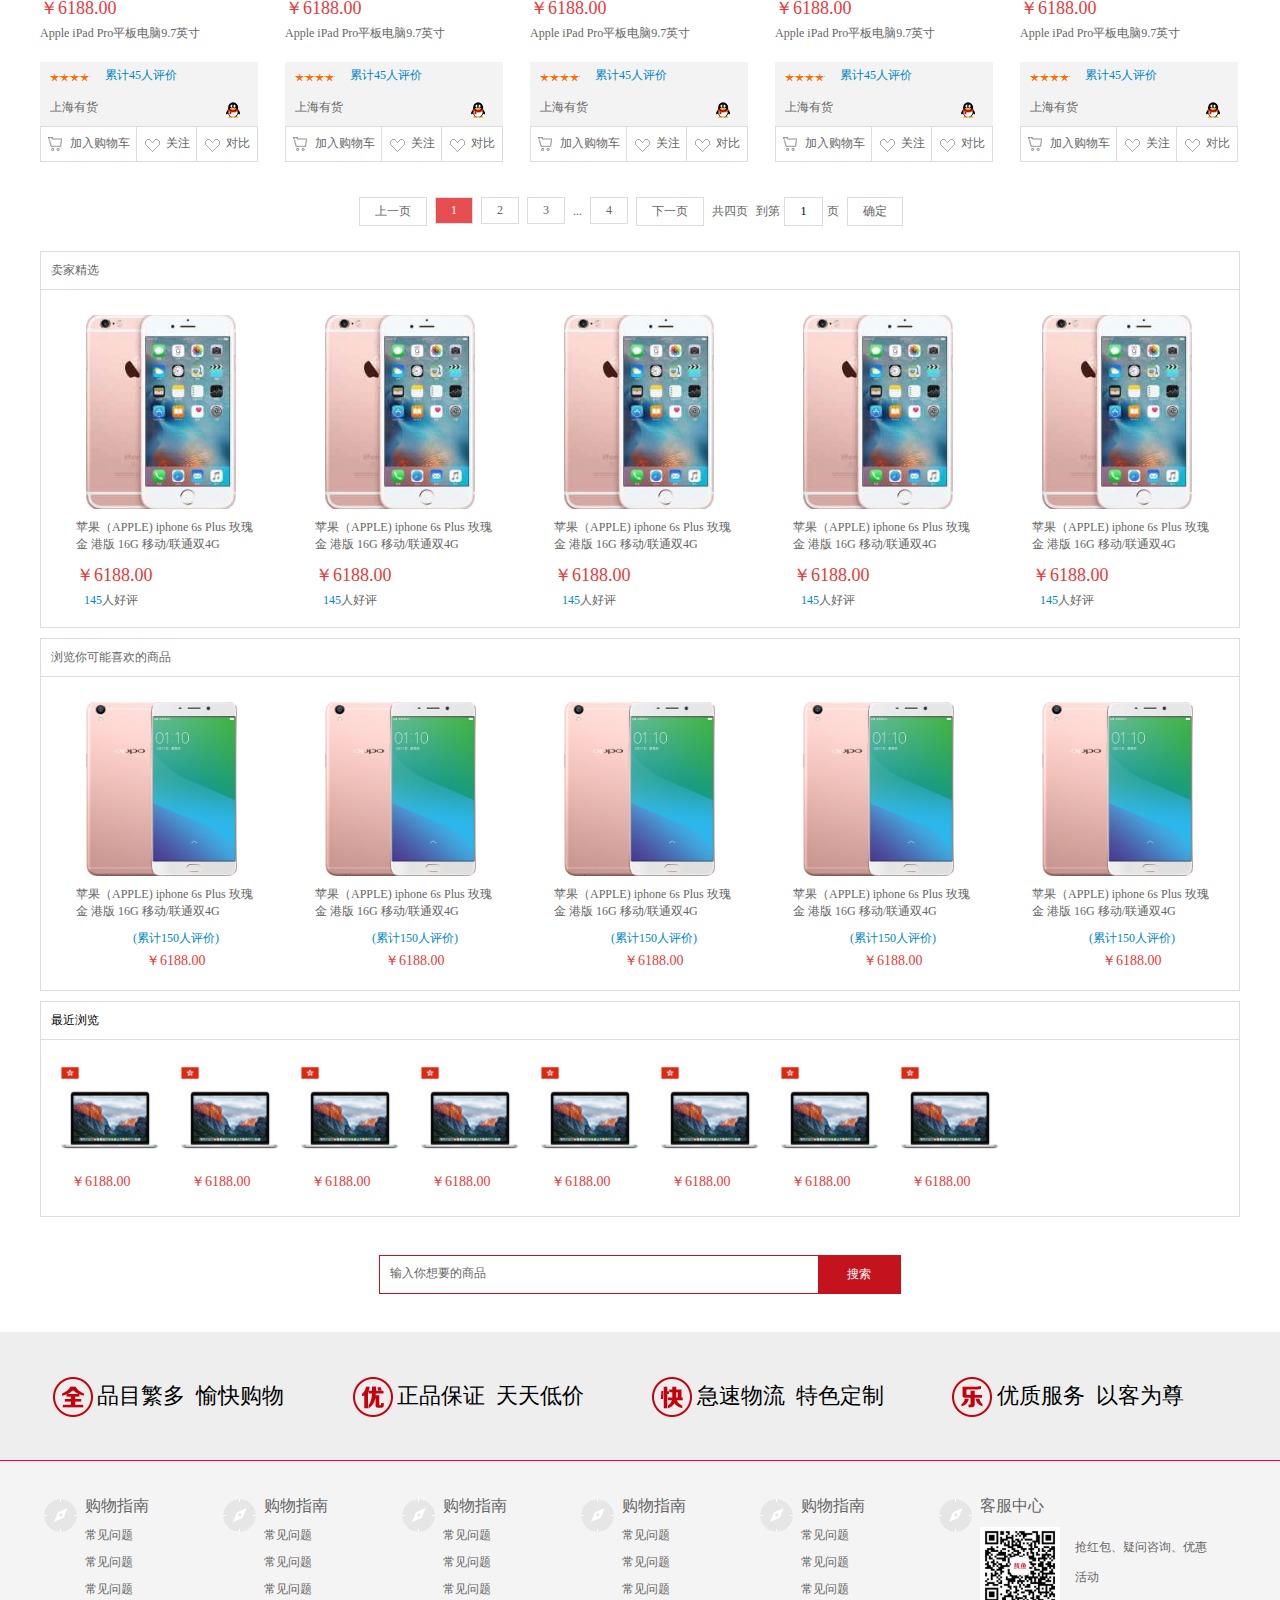
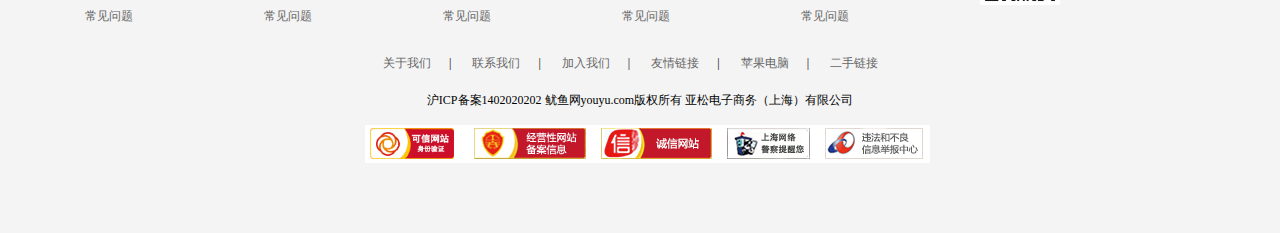
<file: yyw/list2.html>
<!DOCTYPE HTML PUBLIC "-//W3C//DTD HTML 4.01 Transitional//EN" "http://www.w3.org/TR/html4/loose.dtd">
<html>
<head>
<meta http-equiv="Content-Type" content="text/html; charset=utf-8">
<title>列表页-2</title>
<link rel="stylesheet" href="css/style2.css"/>
<link rel="stylesheet" href="css/common.css"/>
</head>

<body>
	<div class="top">
    	<div class="auto">
        	<div class="nav">
            	<span>送货至</span>
                <span class="special">浙江<a href="#"><img src="images/icons/y_03.png"/></a></span>
                <span class="links3">
                <a href="#">1127291246@qq.com  退出</a>|
                <a href="#">我的订单<img src="images/icons/y_03.png"/></a>|
                <a href="#">特色服务<img src="images/icons/y_03.png"/></a>|
                <a href="#">手机鱿鱼<img src="images/icons/y_03.png"/></a>|
                <a href="#">服务中心<img src="images/icons/y_03.png"/></a>|
                <a href="#"><img src="images/icons/s1_03.png" class="ma"/>关注鱿鱼<img src="images/icons/y_03.png"/></a>|
                <a href="#">网站导航<img src="images/icons/y_03.png"/></a>
                </span>
            </div>
        </div>
    </div>
    <div class="header3">
    	<img src="images/logo.png"/>
        <div class="search">
        	<div class="searchbox">
            	<input type="text"/>
                <span>搜索</span>
                
            </div>
            <p>
            	<a href="#" class="red">iphone</a>|
                <a href="#">华为</a>|
                <a href="#">小米</a>|
                <a href="#">oppo</a>|
            </p>
        </div>
        <div class="carbox">
        	<div class="myyy"><a href="#">我的鱿鱼</a><span class="sj_down"></span></div>
            <div class="car"><a href="#">去购物车结算</a><span class="sj_right"></span></div>
        </div>
    </div>
    <div class="top_nav1">
    	<ul class="nav2">
        	<li class="first2"><a href="#">全部商品分类</a></li>
            <li><a href="#">二手良品</a></li>
            <li><a href="#">华为</a></li>
            <li><a href="#">oppo</a></li>
            <li><a href="#">苹果</a></li>
            <li><a href="#">全球购</a></li>
        </ul>
    </div>
     <div class="content4">
    	<div class="hot">
        	<span class="first3">
            	<img src="images/list/list_06.png"/>
                <p>苹果（APPLE） iphone 6s 国行 玫瑰金 公开版</p>
                <p class="price">活动价：<b>￥4099.00</b></p>
                <a href="#">立即抢购</a>
            </span>
            <span>
            	<img src="images/list/list_06.png"/>
                <p>苹果（APPLE） iphone 6s 国行 玫瑰金 公开版</p>
                <p class="price">活动价：<b>￥4099.00</b></p>
                <a href="#">立即抢购</a>
            </span>
            <span>
            	<img src="images/list/list_06.png"/>
                <p>苹果（APPLE） iphone 6s 国行 玫瑰金 公开版</p>
                <p class="price">活动价：<b>￥4099.00</b></p>
                <a href="#">立即抢购</a>
            </span>
            <span>
            	<img src="images/list/list_06.png"/>
                <p>苹果（APPLE） iphone 6s 国行 玫瑰金 公开版</p>
                <p class="price">活动价：<b>￥4099.00</b></p>
                <a href="#">立即抢购</a>
            </span>
        </div>
        <span>
    	<b>手机 ></b>  
        <h1>品牌行货</h1>
        </span>
        <div class="find">
        	<span class="title"> 
           	 	<b>商品筛选</b>
            	<p>共230个商品</p>
            </span>
            <ul class="sort_price">
            	<li class="brand">
                	<h1>品牌：</h1>
                    <span class="logo">
                    	<a href="#"><img src="images/list/list_11.png"/></a>
                        <a href="#"><img src="images/list/list_13.png"/></a>
                        <a href="#"><img src="images/list/list_15.png"/></a>
                        <a href="#"><img src="images/list/list_17.png"/></a>
                        <a href="#"><img src="images/list/list_19.png"/></a>
                        <a href="#"><img src="images/list/list_21.png"/></a>
                        <a href="#" class="cuoluan"><img src="images/list/list_23.png"/></a>
                        <a href="#"><img src="images/list/list_17.png"/></a>
                    </span>
                    <a href="#" class="more"><em>+</em> 多选</a>
                     <h2>更多<a href="#" ><img src="images/icons/y_03.png"/></a></h2>
                </li>
                <li>
                	<h1>价格：</h1>
                    <span>
                    	<a href="#">0-599</a>
                        <a href="#">600-999</a>
                         <a href="#">1000-1599</a>
                        <a href="#">1600-1999</a>
                        <a href="#">2000-2999</a>
                        <a href="#">3000-3999</a>
                        <a href="#">4000-4999</a>
                        <a href="#">5000-5999</a>
                        <a href="#">6000-6499</a>
 						<input type="button" value="确定"/>
                        <i></i>
                        <i></i>
                    </span>
                     
                </li>
                 <li>
                	<h1>网络：</h1>
                    <span>
                    	<a href="#">0-599</a>
                        <a href="#">600-999</a>
                         <a href="#">1000-1599</a>
                        <a href="#">1600-1999</a>
                        <a href="#">2000-2999</a>
                        <a href="#">3000-3999</a>
                        <a href="#">4000-4999</a>
                        <a href="#">5000-5999</a>
                        <a href="#">6000-6499</a>
                       
                    </span>
                    <a href="#" class="more"><em>+</em> 多选</a>
                     <h2>更多<a href="#" ><img src="images/icons/y_03.png"/></a></h2>
                </li>
                <li>
                	<h1>像素：</h1>
                    <span>
                    	<a href="#">0-599</a>
                        <a href="#">600-999</a>
                         <a href="#">1000-1599</a>
                        <a href="#">1600-1999</a>
                        <a href="#">2000-2999</a>
                        <a href="#">3000-3999</a>
                        <a href="#">4000-4999</a>
                        <a href="#">5000-5999</a>
                        <a href="#">6000-6499</a>
                       
                    </span>
                    <a href="#" class="more"><em>+</em> 多选</a>
                    
                </li>
                <li class="pst">
                	<h1>分辨率：</h1>
                    <span>
                    	<a href="#">0-599</a>
                        <a href="#">600-999</a>
                         <a href="#">1000-1599</a>
                        <a href="#">1600-1999</a>
                        <a href="#">2000-2999</a>
                        <a href="#">3000-3999</a>
                        <a href="#">4000-4999</a>
                        <a href="#">5000-5999</a>
                        <a href="#">6000-6499</a>
                      
                    </span>
                    <a href="#" class="more"><em>+</em> 多选</a>
                     <h2>更多<a href="#" ><img src="images/icons/y_03.png"/></a></h2>
                    
                </li>
                 <span class="more_list">更多选项（系统，机身颜色等）<a href="#"><img src="images/icons/y_03.png"/></a></span>
            </ul>
        </div>
        <div class="searchs">
        	<p class="search_sort">
            	<span class="moren"><a href="#">默认</a></span>
                <span><a href="#">销量</a></span>
                <span><a href="#">价格</a></span>
                <span><a href="#">评价数</a></span>
               	<span><a href="#">新品</a></span>
                <span class="button">
                <input type="text" value="在结果中搜索" class="search1"/>
               	<input type="submit" value="确定" class="search2"/>
                </span>
            </p>
            <p class="ship">
            	配送至：<a href="#">浙江温州市文成县</a>
                <span><input type="checkbox"/>仅显示有货</span>
            </p>
            <ul class="shows">
            	<li>
                	<img src="images/list/list_36.png"/>
                    <span class="imgss">
                    	<b><</b>
                    	<a href="#" class="focus"><img src="images/list/list_36.png"/></a>
                        <a href="#"><img src="images/list/list_36.png"/></a>
                        <a href="#"><img src="images/list/list_36.png"/></a>
                        <a href="#"><img src="images/list/list_36.png"/></a>
                        <b>></b>
                    </span>
                    <a href="#">￥6188.00</a>
                    <p>Apple iPad Pro平板电脑9.7英寸</p>
                    <span class="asses">
                    	<em></em>
                        <p>累计45人评价</p>
                        <b>上海有货</b>
                        <a href="#"><img src="images/list/list_41.png"/></a>
                    </span>
                    <span class="collect">
                    	<a href="#"><img src="images/list/list_48.png"/>加入购物车</a>
                        <a href="#"><img src="images/list/list_45.png"/>关注</a>
                        <a href="#" class="none"><img src="images/list/list_45.png"/>对比</a>
                     </span>
                </li>
                 	<li>
                	<img src="images/list/list_36.png"/>
                    <span class="imgss">
                    	<b><</b>
                    	<a href="#" class="focus"><img src="images/list/list_36.png"/></a>
                        <a href="#"><img src="images/list/list_36.png"/></a>
                        <a href="#"><img src="images/list/list_36.png"/></a>
                        <a href="#"><img src="images/list/list_36.png"/></a>
                        <b>></b>
                    </span>
                    <a href="#">￥6188.00</a>
                    <p>Apple iPad Pro平板电脑9.7英寸</p>
                    <span class="asses">
                    	<em></em>
                        <p>累计45人评价</p>
                        <b>上海有货</b>
                        <a href="#"><img src="images/list/list_41.png"/></a>
                    </span>
                    <span class="collect">
                    	<a href="#"><img src="images/list/list_48.png"/>加入购物车</a>
                        <a href="#"><img src="images/list/list_45.png"/>关注</a>
                        <a href="#" class="none"><img src="images/list/list_45.png"/>对比</a>
                     </span>
                </li>
                 	<li>
                	<img src="images/list/list_36.png"/>
                    <span class="imgss">
                    	<b><</b>
                    	<a href="#" class="focus"><img src="images/list/list_36.png"/></a>
                        <a href="#"><img src="images/list/list_36.png"/></a>
                        <a href="#"><img src="images/list/list_36.png"/></a>
                        <a href="#"><img src="images/list/list_36.png"/></a>
                        <b>></b>
                    </span>
                    <a href="#">￥6188.00</a>
                    <p>Apple iPad Pro平板电脑9.7英寸</p>
                    <span class="asses">
                    	<em></em>
                        <p>累计45人评价</p>
                        <b>上海有货</b>
                        <a href="#"><img src="images/list/list_41.png"/></a>
                    </span>
                    <span class="collect">
                    	<a href="#"><img src="images/list/list_48.png"/>加入购物车</a>
                        <a href="#"><img src="images/list/list_45.png"/>关注</a>
                        <a href="#" class="none"><img src="images/list/list_45.png"/>对比</a>
                     </span>
                </li>
                 	<li>
                	<img src="images/list/list_36.png"/>
                    <span class="imgss">
                    	<b><</b>
                    	<a href="#" class="focus"><img src="images/list/list_36.png"/></a>
                        <a href="#"><img src="images/list/list_36.png"/></a>
                        <a href="#"><img src="images/list/list_36.png"/></a>
                        <a href="#"><img src="images/list/list_36.png"/></a>
                        <b>></b>
                    </span>
                    <a href="#">￥6188.00</a>
                    <p>Apple iPad Pro平板电脑9.7英寸</p>
                    <span class="asses">
                    	<em></em>
                        <p>累计45人评价</p>
                        <b>上海有货</b>
                        <a href="#"><img src="images/list/list_41.png"/></a>
                    </span>
                    <span class="collect">
                    	<a href="#"><img src="images/list/list_48.png"/>加入购物车</a>
                        <a href="#"><img src="images/list/list_45.png"/>关注</a>
                        <a href="#" class="none"><img src="images/list/list_45.png"/>对比</a>
                     </span>
                </li>
                 	<li class="shows_right">
                	<img src="images/list/list_36.png"/>
                    <span class="imgss">
                    	<b><</b>
                    	<a href="#" class="focus"><img src="images/list/list_36.png"/></a>
                        <a href="#"><img src="images/list/list_36.png"/></a>
                        <a href="#"><img src="images/list/list_36.png"/></a>
                        <a href="#"><img src="images/list/list_36.png"/></a>
                        <b>></b>
                    </span>
                    <a href="#">￥6188.00</a>
                    <p>Apple iPad Pro平板电脑9.7英寸</p>
                    <span class="asses">
                    	<em></em>
                        <p>累计45人评价</p>
                        <b>上海有货</b>
                        <a href="#"><img src="images/list/list_41.png"/></a>
                    </span>
                    <span class="collect">
                    	<a href="#"><img src="images/list/list_48.png"/>加入购物车</a>
                        <a href="#"><img src="images/list/list_45.png"/>关注</a>
                        <a href="#" class="none"><img src="images/list/list_45.png"/>对比</a>
                     </span>
                </li>
                
            </ul>
              <ul class="shows">
            	<li>
                	<img src="images/list/list_36.png"/>
                    <span class="imgss">
                    	<b><</b>
                    	<a href="#" class="focus"><img src="images/list/list_36.png"/></a>
                        <a href="#"><img src="images/list/list_36.png"/></a>
                        <a href="#"><img src="images/list/list_36.png"/></a>
                        <a href="#"><img src="images/list/list_36.png"/></a>
                        <b>></b>
                    </span>
                    <a href="#">￥6188.00</a>
                    <p>Apple iPad Pro平板电脑9.7英寸</p>
                    <span class="asses">
                    	<em></em>
                        <p>累计45人评价</p>
                        <b>上海有货</b>
                        <a href="#"><img src="images/list/list_41.png"/></a>
                    </span>
                    <span class="collect">
                    	<a href="#"><img src="images/list/list_48.png"/>加入购物车</a>
                        <a href="#"><img src="images/list/list_45.png"/>关注</a>
                        <a href="#" class="none"><img src="images/list/list_45.png"/>对比</a>
                     </span>
                </li>
                 	<li>
                	<img src="images/list/list_36.png"/>
                    <span class="imgss">
                    	<b><</b>
                    	<a href="#" class="focus"><img src="images/list/list_36.png"/></a>
                        <a href="#"><img src="images/list/list_36.png"/></a>
                        <a href="#"><img src="images/list/list_36.png"/></a>
                        <a href="#"><img src="images/list/list_36.png"/></a>
                        <b>></b>
                    </span>
                    <a href="#">￥6188.00</a>
                    <p>Apple iPad Pro平板电脑9.7英寸</p>
                    <span class="asses">
                    	<em></em>
                        <p>累计45人评价</p>
                        <b>上海有货</b>
                        <a href="#"><img src="images/list/list_41.png"/></a>
                    </span>
                    <span class="collect">
                    	<a href="#"><img src="images/list/list_48.png"/>加入购物车</a>
                        <a href="#"><img src="images/list/list_45.png"/>关注</a>
                        <a href="#" class="none"><img src="images/list/list_45.png"/>对比</a>
                     </span>
                </li>
                 	<li>
                	<img src="images/list/list_36.png"/>
                    <span class="imgss">
                    	<b><</b>
                    	<a href="#" class="focus"><img src="images/list/list_36.png"/></a>
                        <a href="#"><img src="images/list/list_36.png"/></a>
                        <a href="#"><img src="images/list/list_36.png"/></a>
                        <a href="#"><img src="images/list/list_36.png"/></a>
                        <b>></b>
                    </span>
                    <a href="#">￥6188.00</a>
                    <p>Apple iPad Pro平板电脑9.7英寸</p>
                    <span class="asses">
                    	<em></em>
                        <p>累计45人评价</p>
                        <b>上海有货</b>
                        <a href="#"><img src="images/list/list_41.png"/></a>
                    </span>
                    <span class="collect">
                    	<a href="#"><img src="images/list/list_48.png"/>加入购物车</a>
                        <a href="#"><img src="images/list/list_45.png"/>关注</a>
                        <a href="#" class="none"><img src="images/list/list_45.png"/>对比</a>
                     </span>
                </li>
                 	<li>
                	<img src="images/list/list_36.png"/>
                    <span class="imgss">
                    	<b><</b>
                    	<a href="#" class="focus"><img src="images/list/list_36.png"/></a>
                        <a href="#"><img src="images/list/list_36.png"/></a>
                        <a href="#"><img src="images/list/list_36.png"/></a>
                        <a href="#"><img src="images/list/list_36.png"/></a>
                        <b>></b>
                    </span>
                    <a href="#">￥6188.00</a>
                    <p>Apple iPad Pro平板电脑9.7英寸</p>
                    <span class="asses">
                    	<em></em>
                        <p>累计45人评价</p>
                        <b>上海有货</b>
                        <a href="#"><img src="images/list/list_41.png"/></a>
                    </span>
                    <span class="collect">
                    	<a href="#"><img src="images/list/list_48.png"/>加入购物车</a>
                        <a href="#"><img src="images/list/list_45.png"/>关注</a>
                        <a href="#" class="none"><img src="images/list/list_45.png"/>对比</a>
                     </span>
                </li>
                 	<li class="shows_right">
                	<img src="images/list/list_36.png"/>
                    <span class="imgss">
                    	<b><</b>
                    	<a href="#" class="focus"><img src="images/list/list_36.png"/></a>
                        <a href="#"><img src="images/list/list_36.png"/></a>
                        <a href="#"><img src="images/list/list_36.png"/></a>
                        <a href="#"><img src="images/list/list_36.png"/></a>
                        <b>></b>
                    </span>
                    <a href="#">￥6188.00</a>
                    <p>Apple iPad Pro平板电脑9.7英寸</p>
                    <span class="asses">
                    	<em></em>
                        <p>累计45人评价</p>
                        <b>上海有货</b>
                        <a href="#"><img src="images/list/list_41.png"/></a>
                    </span>
                    <span class="collect">
                    	<a href="#"><img src="images/list/list_48.png"/>加入购物车</a>
                        <a href="#"><img src="images/list/list_45.png"/>关注</a>
                        <a href="#" class="none"><img src="images/list/list_45.png"/>对比</a>
                     </span>
                </li>
                
            </ul>
            <div class="page">
            	<a href="#">上一页</a>
                <a href="#" class="focus">1</a>
                <a href="#">2</a>
                <a href="#">3</a>
                <span>...</span>
                <a href="#">4</a>
                <a href="#">下一页</a>
                <span>共四页</span>
                <span>到第</span>
                <input type="text"  value="1"/>
                <span>页</span>
                <a href="#">确定</a>
            </div>
            <div class="sort_hot">
            	<span><p>卖家精选</p></span>
                <ul>
                	<li>
                    
                	<img src="images/list/list_53.png"/>
                   
                    <p>苹果（APPLE) iphone 6s Plus 玫瑰金 港版 16G 移动/联通双4G</p>
                    <a href="#">￥6188.00</a>
                     <p class="lei"><b>145</b>人好评</p>
                    </li>
                    <li>
                    
                	<img src="images/list/list_53.png"/>
                   
                     <p>苹果（APPLE) iphone 6s Plus 玫瑰金 港版 16G 移动/联通双4G</p>
                    <a href="#">￥6188.00</a>
                     <p class="lei"><b>145</b>人好评</p>
                    </li>
                    <li>
                    
                	<img src="images/list/list_53.png"/>
                   
                     <p>苹果（APPLE) iphone 6s Plus 玫瑰金 港版 16G 移动/联通双4G</p>
                    <a href="#">￥6188.00</a>
                     <p class="lei"><b>145</b>人好评</p>
                    </li>
                    <li>
                    
                	<img src="images/list/list_53.png"/>
                   
                     <p>苹果（APPLE) iphone 6s Plus 玫瑰金 港版 16G 移动/联通双4G</p>
                    <a href="#">￥6188.00</a>
                     <p class="lei"><b>145</b>人好评</p>
                    </li>
                    <li>
                    
                	<img src="images/list/list_53.png"/>
                   
                     <p>苹果（APPLE) iphone 6s Plus 玫瑰金 港版 16G 移动/联通双4G</p>
                    <a href="#">￥6188.00</a>
                     <p class="lei"><b>145</b>人好评</p>
                    </li>
                </ul>
            </div>
        </div>
             <div class="sort_hot maybe">
            	<span><p>浏览你可能喜欢的商品</p></span>
                <ul>
                	<li>
                    
                	<img src="images/list/list_60.png"/>
                   
                     <p>苹果（APPLE) iphone 6s Plus 玫瑰金 港版 16G 移动/联通双4G</p>
                    <p class="lei">(累计150人评价)</p>
                    <a href="#">￥6188.00</a>
                    </li>
                    <li>
                    
                	<img src="images/list/list_60.png"/>
                   
                     <p>苹果（APPLE) iphone 6s Plus 玫瑰金 港版 16G 移动/联通双4G</p>
                    <p class="lei">(累计150人评价)</p>
                    <a href="#">￥6188.00</a>
                    </li>
                    <li>
                    
                	<img src="images/list/list_60.png"/>
                   
                     <p>苹果（APPLE) iphone 6s Plus 玫瑰金 港版 16G 移动/联通双4G</p>
                   <p class="lei">(累计150人评价)</p>
                    <a href="#">￥6188.00</a>
                    </li>
                    <li>
                    
                	<img src="images/list/list_60.png"/>
                   
                     <p>苹果（APPLE) iphone 6s Plus 玫瑰金 港版 16G 移动/联通双4G</p>
                   <p class="lei">(累计150人评价)</p>
                    <a href="#">￥6188.00</a>
                    </li>
                    <li>
                    
                	<img src="images/list/list_60.png"/>
                   
                     <p>苹果（APPLE) iphone 6s Plus 玫瑰金 港版 16G 移动/联通双4G</p>
                    <p class="lei">(累计150人评价)</p>
                    <a href="#">￥6188.00</a>
                     
                    </li>
                </ul>
            </div>
        </div>
             <div class="sort_hot newly">
            	<span><p>最近浏览</p></span>
                <ul>
                	<li>
                    
                	<img src="images/list/list_64.png"/>
                  
                    <a href="#">￥6188.00</a>
            
                    </li>
                   <li>
                    
                	<img src="images/list/list_64.png"/>
                  
                    <a href="#">￥6188.00</a>
            
                    </li>
                    <li>
                    
                	<img src="images/list/list_64.png"/>
                  
                    <a href="#">￥6188.00</a>
            
                    </li>
                    <li>
                    
                	<img src="images/list/list_64.png"/>
                  
                    <a href="#">￥6188.00</a>
            
                    </li>
                   <li>
                    
                	<img src="images/list/list_64.png"/>
                  
                    <a href="#">￥6188.00</a>
            
                    </li>
                     <li>
                    
                	<img src="images/list/list_64.png"/>
                  
                    <a href="#">￥6188.00</a>
            
                    </li>
                    <li>
                    
                	<img src="images/list/list_64.png"/>
                  
                    <a href="#">￥6188.00</a>
            
                    </li>
                   <li>
                    
                	<img src="images/list/list_64.png"/>
                  
                    <a href="#">￥6188.00</a>
            
                    </li>
                </ul>
            </div>
        </div>
        	<div class="search_last">
            	<input type="text" value="输入你想要的商品"/>
                <span>搜索</span>
                
            </div>
    </div>
     <div class="footer3_top">
    	<span> 
        	<p class="quan">品目繁多&nbsp; 愉快购物</p>
        </span>
        <span> 
        	<p class="you">正品保证&nbsp; 天天低价</p>
        </span>
        <span> 
        	<p class="kuai">急速物流&nbsp; 特色定制</p>
        </span>
         <span> 
        	<p class="le">优质服务&nbsp; 以客为尊</p>
        </span>
    </div>
   
    <div class="footer_center">
    	<ul>
        	<li>
            	
            	<h1>购物指南</h1>
                <p>常见问题</p>
                <p>常见问题</p>
                <p>常见问题</p>
                <p>常见问题</p>
            </li>
            <li>
            	
            	<h1>购物指南</h1>
                <p>常见问题</p>
                <p>常见问题</p>
                <p>常见问题</p>
                <p>常见问题</p>
            </li>
            <li>
            	
            	<h1>购物指南</h1>
                <p>常见问题</p>
                <p>常见问题</p>
                <p>常见问题</p>
                <p>常见问题</p>
            </li>
            <li>
            	
            	<h1>购物指南</h1>
                <p>常见问题</p>
                <p>常见问题</p>
                <p>常见问题</p>
                <p>常见问题</p>
            </li>
            <li>
            	
            	<h1>购物指南</h1>
                <p>常见问题</p>
                <p>常见问题</p>
                <p>常见问题</p>
                <p>常见问题</p>
            </li>
             <li class="service">
            	
            	<h1>客服中心</h1>
                <p><img src="images/QRCodes.png"/>
                	<span>抢红包、疑问咨询、优惠活动</span>
                </p>
            
            </li>
        </ul>
        <div  class="links">
        	<a href="#">关于我们</a>|
                    <a href="#">联系我们</a>|
                    <a href="#">加入我们</a>|
                    <a href="#">友情链接</a>|
                    <a href="#">苹果电脑</a>|
                    <a href="#">二手链接</a>
        </div>
    	<div class="ICP">
                沪ICP备案1402020202  鱿鱼网youyu.com版权所有 亚松电子商务（上海）有限公司
                 <img src="images/police.png"/>
         </div>
    </div>
    	
</body>
</html>
</file>
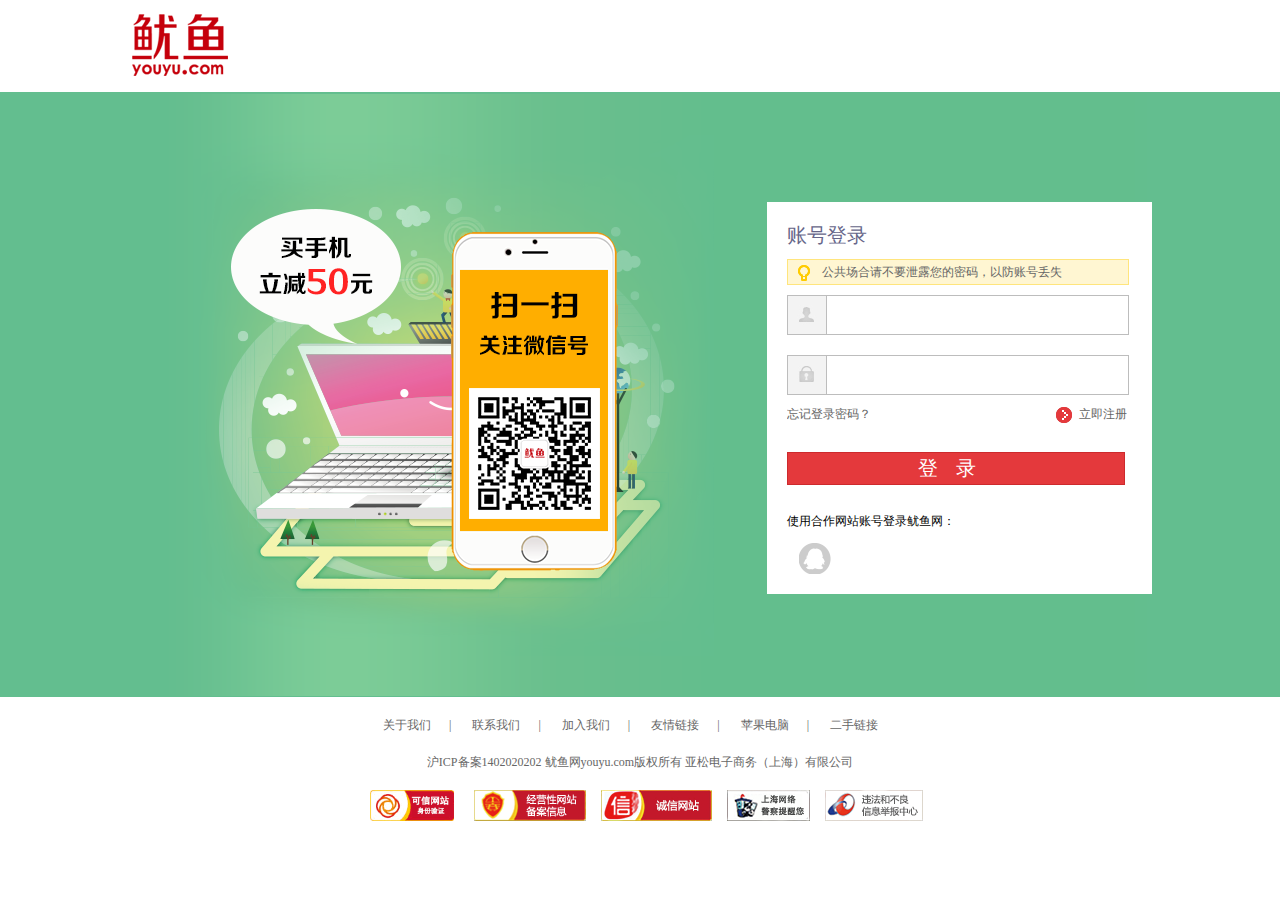
<file: yyw/login.html>
<!DOCTYPE HTML PUBLIC "-//W3C//DTD HTML 4.01 Transitional//EN" "http://www.w3.org/TR/html4/loose.dtd">
<html>
<head>
<meta http-equiv="Content-Type" content="text/html; charset=utf-8">
<title>鱿鱼网登录页面 </title>
<link rel="stylesheet" href="css/common.css"/>
<link rel="stylesheet" href="css/style.css"/>
</head>

<body>
	<div class="header1">
    	<a href="#"><img src="images/logo.png"/></a>
    </div>
    <div class="content1">
    	<form action="#">
    	<div class="loginbox">
        	<div class="loginform">
            	<h1>账号登录</h1>
                <div class="msg1">
                <span></span>
                公共场合请不要泄露您的密码，以防账号丢失
                </div>
                <div class="si_box">
                	<span></span>
                    <input type="text"/>
                </div>
                 <div class="si_box password">
                	<span class="icon"></span>
                    <input type="text"/>
                </div>
                <div class="forget_box">
                	<a  href="#" class="box1">忘记登录密码？</a>
                    <a href="#" class="box2">立即注册</a>
                </div>
                <input type="submit" class="btn_submit" value="登录"/>
                <p>使用合作网站账号登录鱿鱼网：</p>
                <div class="com_icons">
                	<span class="tencent"></span>
                </div>
            </div>
        </div>
        </form>
    </div>
    <div class="footer1">
    	<div  class="links">
        	<a href="#">关于我们</a>|
                    <a href="#">联系我们</a>|
                    <a href="#">加入我们</a>|
                    <a href="#">友情链接</a>|
                    <a href="#">苹果电脑</a>|
                    <a href="#">二手链接</a>
        </div>
    	<div class="ICP">
                沪ICP备案1402020202  鱿鱼网youyu.com版权所有 亚松电子商务（上海）有限公司
                 <img src="images/police.png"/>
         </div>
        
    </div>
</body>
</html>
</file>
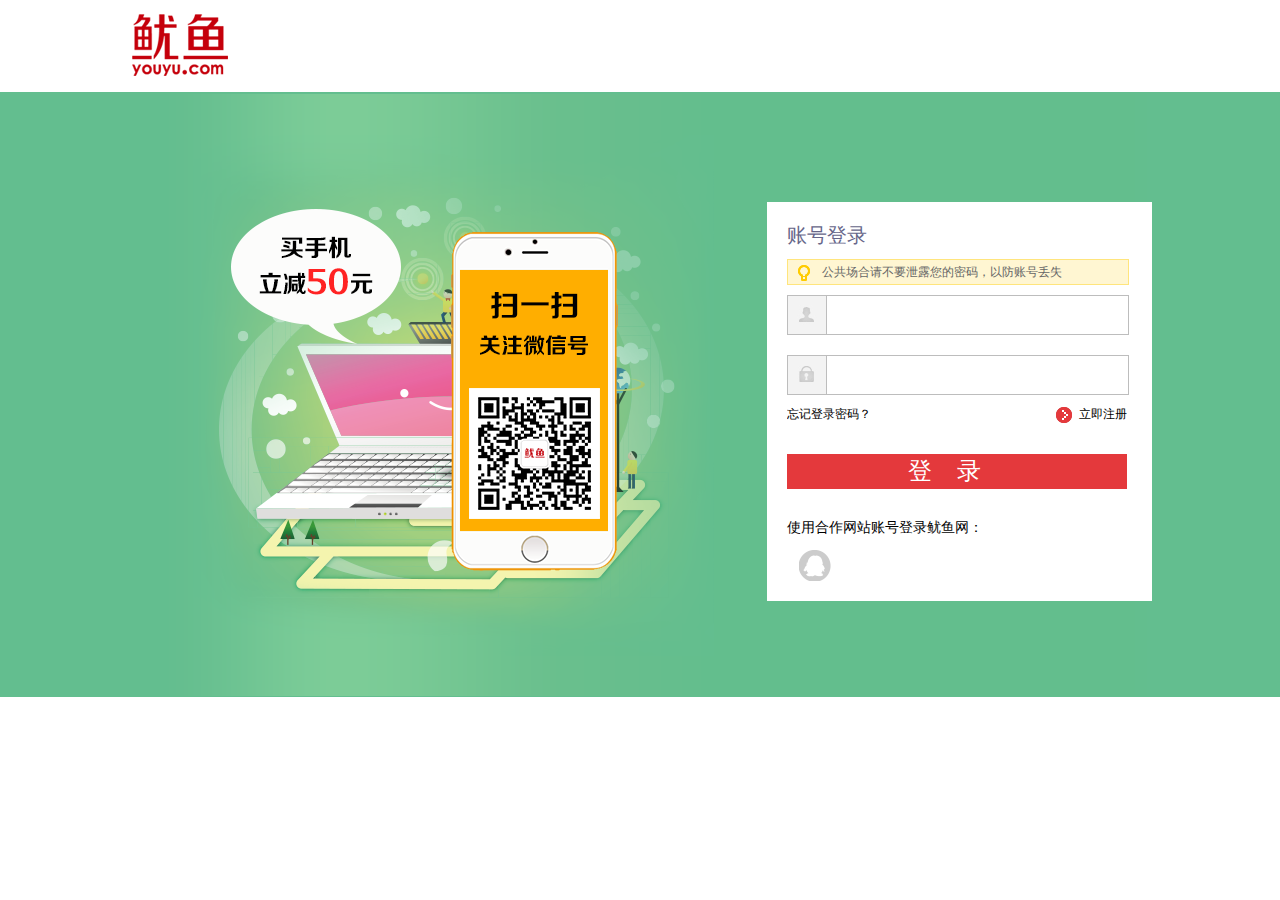
<file: yyw/login2.html>
<!DOCTYPE HTML PUBLIC "-//W3C//DTD HTML 4.01 Transitional//EN" "http://www.w3.org/TR/html4/loose.dtd">
<html>
<head>
<meta http-equiv="Content-Type" content="text/html; charset=utf-8">
<title>鱿鱼网登录页面</title>
<link rel="stylesheet" href="css/common.css"/>
<link rel="stylesheet" href="css/style2.css"/>
</head>

<body>
	<div class="header1">
    	<a href="#"><img src="images/logo.png"/></a>
    </div>
    <div class="content1">
    	<div class="loginbox">
        	<div class="loginform">
            	<h1>账号登录</h1>
                <div class="msg1">
                <span></span>
                公共场合请不要泄露您的密码，以防账号丢失
                </div>
                <div class="usernamebox">
                	<span></span>
                    <input type="text"/>
                </div>
                 <div class="usernamebox password">
                	<span class="icon"></span>
                    <input type="text"/>
                </div>
                <div class="forget">
                	<span class="left">忘记登录密码？</span>
                    <span class="right">立即注册</span>
                    <img src="images/icons/icon_06.png"/>
                </div>
                <div class="login">登录</div>
                <div class="last">
                	使用合作网站账号登录鱿鱼网：
                    <img src="images/icons/icon_03.png"/>
                </div>
            </div>
        </div>
    </div>
    <div class="footer1"></div>
</body>
</html>
</file>
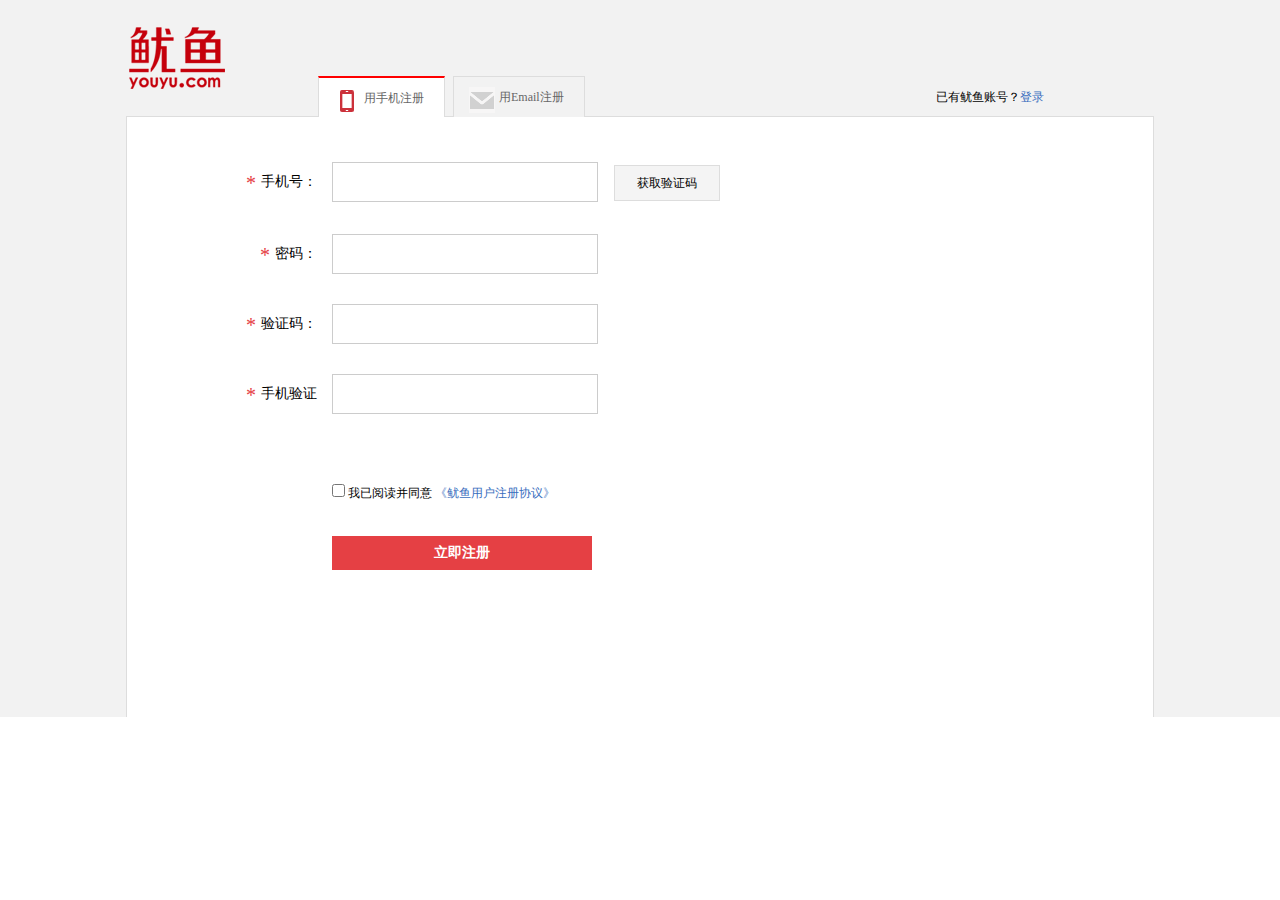
<file: yyw/register.html>
<!DOCTYPE HTML PUBLIC "-//W3C//DTD HTML 4.01 Transitional//EN" "http://www.w3.org/TR/html4/loose.dtd">
<html>
<head>
<meta http-equiv="Content-Type" content="text/html; charset=utf-8">
<title>鱿鱼网注册页面</title>
<link rel="stylesheet" href="css/common.css"/>
<link rel="stylesheet" href="css/style.css"/>
</head>

<body>
<div class="container2">
 	<div class="header2">
    	<img src="images/logo_rg_03.png"/>
      
        	<ul class="tabs">
            	<li class="phone current"><a href="#">用手机注册</a></li>
                <li class="email"><a href="#">用Email注册</a></li>
            </ul>
       
        <div class="login2">已有鱿鱼账号？<a href="#">登录</a></div>
    </div>
	<div class="content2">
    	<ul class="reg_form_1">
        	<li>
            <span><em>*</em>手机号：</span>
            <input type="text"/>
           <div>获取验证码</div>
            </li>
            <li>
            <span><em>*</em>密码：</span>
            <input type="text"/>
            
            </li>
            <li>
            <span><em>*</em>验证码：</span>
            <input type="text"/>
            
            </li>
            <li>
            <span><em>*</em>手机验证码：</span>
            <input type="text"/>
            
            </li>
        </ul>
        <p>
        	<input type="checkbox"/>
        	我已阅读并同意
            <a href="#">《鱿鱼用户注册协议》</a>
        </p>
        <input type="submit" value="立即注册"  checked="checked"/>
    </div>
</div>
</body>
</html>
</file>
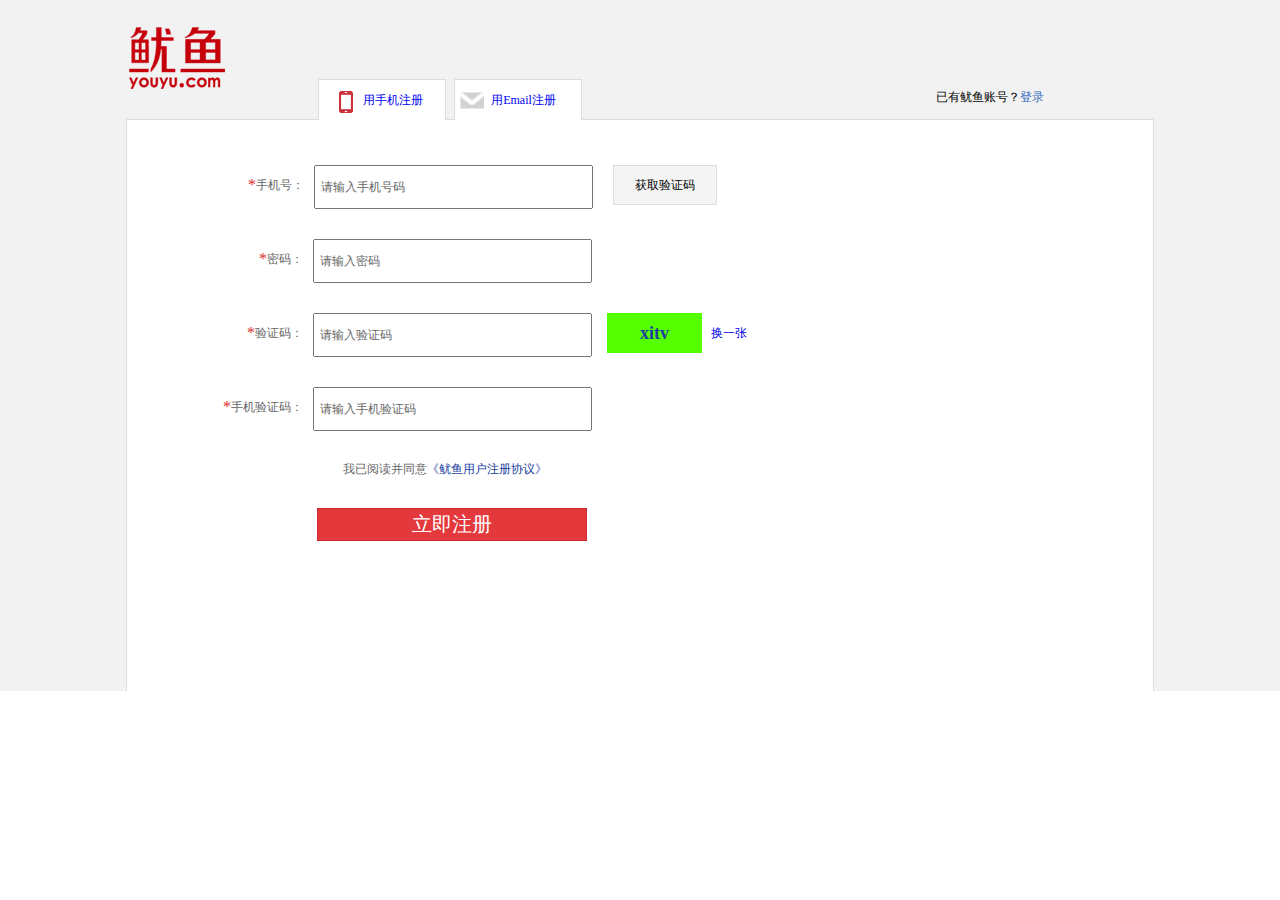
<file: yyw/register2.html>
<!DOCTYPE HTML PUBLIC "-//W3C//DTD HTML 4.01 Transitional//EN" "http://www.w3.org/TR/html4/loose.dtd">
<html>
<head>
<meta http-equiv="Content-Type" content="text/html; charset=utf-8">
<title>鱿鱼网注册页面2</title>
<link rel="stylesheet" href="css/common.css"/>
<link rel="stylesheet" href="css/style2.css"/>
</head>

<body>
<div class="container2">
 	<div class="header2">
    	<img src="images/logo_rg_03.png"/>
      
        	<ul class="tabs">
            	<li><img src="images/icons/youyu_03.png"/><a href="#">用手机注册</a></li>
                <li><img src="images/icons/youyu_05.png" class="img2"/><a href="#">用Email注册</a></li>
            </ul>
       
        <div class="login2">已有鱿鱼账号？<a href="#">登录</a></div>
    </div>
	<div class="content2">
    	<ul class="registerform">
        	<li class="first">
            	 <a href="#" class="yz">获取验证码</a>
            	<input type="text" class="msg2"  value="请输入手机号码"/>
                <span class="text">手机号：</span>
                <span class="red">*</span>
            </li>
           
            <li><input type="text" class="msg2"  value="请输入密码"/><span class="text">密码：</span><span class="red">*</span></li>
            <li class="yanz">
            	 <a href="#" class="huan">换一张</a>
            	 <span class="yz2">xitv</span>
           		<input type="text" class="msg2"  value="请输入验证码"/>
            	<span class="text">验证码：</span>
                <span class="red">*</span>
            </li>
           
            <li><input type="text" class="msg2"  value="请输入手机验证码"/><span class="text">手机验证码：</span><span class="red">*</span></li>
            <li class="last">我已阅读并同意<a href="#">《鱿鱼用户注册协议》</a></li>
             <input type="submit" class="btn_submit" value="立即注册"/>
        </ul>
    </div>
</div>
</body>
</html>
</file>
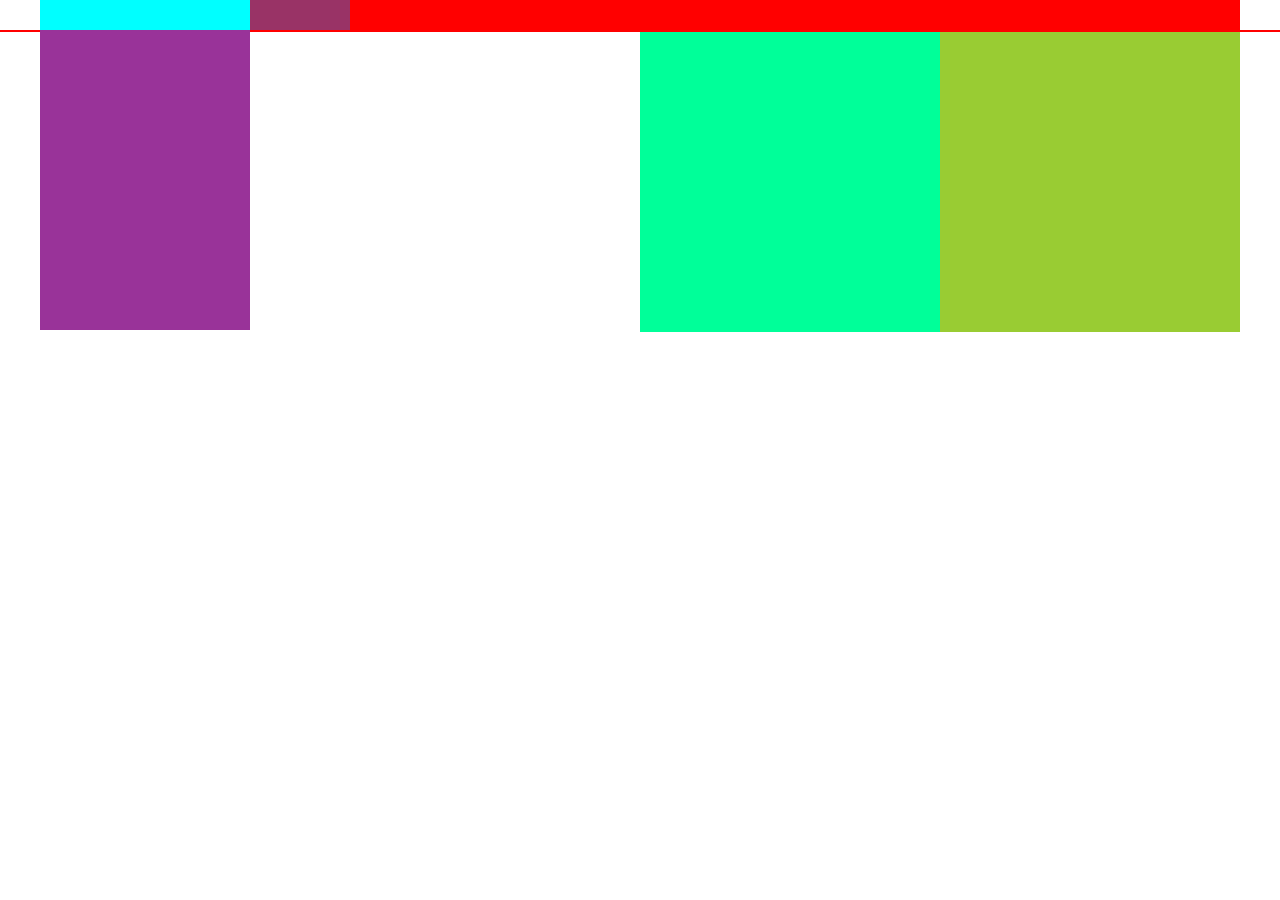
<file: yyw/test.html>
<!DOCTYPE HTML PUBLIC "-//W3C//DTD HTML 4.01 Transitional//EN" "http://www.w3.org/TR/html4/loose.dtd">
<html>
<head>
<meta http-equiv="Content-Type" content="text/html; charset=utf-8">
<title>布局错乱</title>
<style type="text/css">
*{ margin:0; padding:0;}
.center{border-bottom:2px solid red;}
.outer1{width:1200px; margin:0 auto; height:30px; background-color:red;}
.outer1 .inner1{  height:30px; float:left;}
.outer1 .inner2{ width:100px; height:30px; background-color:#936; float:left;}
.outer1 .inner1 h1{ height:30px;width:210px;background-color:#0FF;}
.outer1 .inner1 .duo{ float:left; width:210px; height:300px; background-color:#939;}
.outer2{width:1200px; margin:0 auto;overflow:hidden;}
.outer2 .inner21{ width:300px; height:300px; float:right; background-color:#9C3;}
.outer2 .inner22{ width:300px; height:300px; float:right; background-color:#0F9; }
</style>
</head>

<body>
<div class="center">
<div class="outer1">
	<div class="inner1">
    	<h1></h1>
        <div class="duo"></div>
    </div>
    <div class="inner2"></div>
</div>
</div>
<div class="outer2">
	<div class="inner21"></div>
	<div class="inner22"></div>
</div>

</body>
</html>
</file>
<file: yyw/css/style.css>
/*登录页面*/
.header1{ width:1024px; margin:0 auto;}
.header1 img{ margin:12px 0;}
.content1{ background-color:#63be8f;}
.content1 .loginbox{ width:1024px; height:605px; margin:0 auto; background:url(../images/bg_login.png) no-repeat center; position:relative;}
.content1 .loginform{ width:385px; background-color:#fff; position:absolute; right:0px; top:110px;}
.loginform h1{ font-size:20px; color:#666689; margin:20px 0px 0px 20px;}
.loginform .msg1{  width:340px; height:24px; line-height:24px;border:1px solid #ffe57d;color:#666; margin:10px 0px 10px 20px;  background-color:#fff6d2; overflow:hidden;}
.loginform .msg1 span{ width:18px; height:18px;background:url(../images/icons/icon_left_03.png) no-repeat center; float:left; margin:3px 8px; }
.loginform .si_box{ overflow:hidden; width:340px; margin:0px 0px 20px 20px; border:1px solid #bdbdbd;}
.loginform .si_box span{ width:38px; height:38px;  float:left; border-right:1px solid #bdbdbd; background:  #f3f3f3 url(../images/icons/icon_04.jpg) no-repeat center;}
.loginform .si_box input{ float:left; border:none; height:20px; width:240px; margin:9px 10px;}
.loginform .si_box  .icon{ background:  #f3f3f3 url(../images/icons/icon_05.jpg) no-repeat center;}
.loginform .password{ margin-bottom:9px;}
.loginform .forget_box{ width:340px; margin-left: 20px; overflow:hidden; }
.loginform .forget_box .box1{ float:left; line-height:20px;color:#666;}
.loginform .forget_box .box2{ float:right;line-height:20px; background:url(../images/icons/icon_06.png) no-repeat left; padding-left:25px;color:#666;}
.loginform input.btn_submit{ width:338px;  height:33px; background-color:#e4393c; border:1px solid #cd2a2d; margin: 28px 0 28px 20px; color:#FFF; font-size:20px; letter-spacing:18px; cursor:pointer;}
.loginform p{ margin-left:20px;}
.loginform .com_icons{ margin:10px 0px 20px 20px; overflow:hidden; width:340px;}
.loginform .com_icons .tencent{ float:left;width:34px; height:34px; margin:0px 10px; background:url(../images/icons/icon_03.png) no-repeat center; cursor:pointer;}
.footer1 { color:#666;}
.footer1 .links{ width:550px; margin:0 auto; padding:20px 0px; }
.footer1 .links a{ padding:0px 18px;color:#666;  }
.footer1 .ICP{ width:550px; margin:0 auto; text-align:center;}
.footer1 img{ margin:16px auto 70px auto; }
/* ------注册页面------*/
.container2{ background-color:#f2f2f2;}
.header2{ width:1028px; height:116px; margin:0 auto;}
.header2 img{ padding:25px 0; float:left;}
.header2 ul.tabs{ float:left; overflow:hidden;  height:41px;margin-top:74px; margin-left:86px; position:relative; top:2px;  }
.header2 ul.tabs li{ float:left; margin: 0 4px; border:1px solid #ddd;border-bottom:none;padding-left:45px; padding-right:20px;}
.header2 ul.tabs li.phone{background:#fff url(../images/icons/icon_01.png) no-repeat 15px 10px;  }
.header2 ul.tabs li.email{ background:#f2f2f2 url(../images/icons/icon_02.png) no-repeat 15px 10px;}
.header2 ul.tabs li.current{ border-top:2px solid red;}
.header2 ul.tabs li a{ display:block; height:40px; line-height:40px; color:#666;}
.header2 .login2{ float:right; margin:89px 110px 0px 0px;}
.header2 .login2 a{color:#396ebe;}
.content2{ width:1026px;height:600px; margin:0 auto; border:1px solid #ddd; border-bottom:none; background-color:#fff; }
.reg_form_1{ margin:15px 0px 0px 90px; overflow:hidden;}
.reg_form_1 li{ overflow:hidden; margin:30px 0px;}
.reg_form_1 li span{ float:left; width:100px;height:40px; padding-right:15px; line-height:40px; text-align:right; font-size:14px;}
.reg_form_1 li span em{ font-size:20px; color:#e54044; margin:0px 5px;display:inline-block;   vertical-align:middle;}
.reg_form_1 li input{ float:left; height:34px; width:260px; border:1px solid #ccc; padding:2px;}
.reg_form_1 li div{ float:left; height:34px; line-height:34px; text-align:center; width:104px; margin:3px 16px; border:1px solid #ddd; background-color:#f4f4f4;}
.content2 p{ margin: 40px 0 34px 205px ;}
.content2 p a{ color:#396ebe;}
.content2 input[type='submit']{ width:260px; height:34px; margin: 0 0 34px 205px ; background-color:#e54044;color:#fff; font-size:14px; font-weight:bold; cursor:pointer; border:none;}
/*------首页-------*/
.top{  border:1px solid #ececec;}
.top_center{ height:30px;width:1200px; margin:0 auto;}
.top_center .ship{ float:left; width:108px; height:31px; line-height:31px; text-align:center; background-color:#fff; position:relative; bottom:0;}
.top_center .top_bars{ float:right;}
.top_center .top_bars li{ height:30px; line-height:30px;float:left;}
.top_center .top_bars li a{ padding-left:18px; color:#666;}
.top_bars li a .jt_down{ margin-left:3px;}
.header3{ width:1200px; margin:0 auto; overflow:hidden;}
.header3 img{ float:left; margin:20px 108px 20px 0;}
.header3 .search{ float:left; margin:25px 0 20px 10px;} 
.header3 .searchbox{ border:1px solid #c5131e; overflow:hidden;}
.header3 .searchbox input{ float:left; border:none; width:415px; height:34px;}
.header3 .searchbox span{ float:left;  width:86px; font-size:14px; font-weight:bold; cursor:pointer;line-height:34px; text-align:center; color:#fff; background-color:#c5131e;}
.header3 .search p{ height:26px; line-height:26px;}
.header3 .search p a{ padding:0px 10px; color:#666;}
.header3 .search p .red{ color:red;}
.header3 .carbox{ float:right; margin:34px 0 44px 0 ;}
.header3 .carbox>div{ margin:0px 10px;float:left; height:30px; line-height:30px; border:1px solid #efefef;padding-left:32px;}
.header3 .carbox a{ color:#666;}
.header3 .carbox .myyy{  background:#f7f7f7 url(../images/icons/car_03.png) no-repeat 5px 8px;  }
.myyy .sj_down{ margin:0 6px; color:#666;}
.header3 .carbox .car{ float:left; background:#f7f7f7 url(../images/icons/car_06.png) no-repeat 5px 8px;}
.car .sj_right{ margin:0 6px;}
.sj_right{ display:inline-block; vertical-align:middle; height:10px; width:6px; background:url(../images/icons/sj_03.png) no-repeat right;}
.sj_down{ display:inline-block; vertical-align:middle; height:6px; width:10px; background:url(../images/icons/sj_06.png) no-repeat right;}
.jt_down{display:inline-block; width:13px; height:10px; margin:0px 10px; vertical-align:middle; background:url(../images/icons/jt_down_03.png) no-repeat right;}
</file>
<file: yyw/css/common.css>
/* CSS Document */
*{ margin:0; padding:0; font-size:12px; font-family:"微软雅黑","宋体";}
.img{ border:none; display:block;}
h1,h2,h3{ font-weight:normal;}
a{ text-decoration:none; }
li{ list-style:none;}
em,b,i{ font-style:normal;}
u{ text-decoration:none;}
</file>
<file: yyw/css/style2.css>
.header1{ width:1024px; margin:0 auto;}
.header1 img{ margin:12px 0;}
.content1{ background-color:#63be8f;}
.content1 .loginbox{ width:1024px; height:605px; margin:0 auto; background:url(../images/bg_login.png) no-repeat center; position:relative;}
.content1 .loginform{ width:385px; background-color:#fff; position:absolute; right:0px; top:110px;}
.loginform h1{ font-size:20px; color:#666689; margin:20px 0px 0px 20px;}
.loginform .msg1{  width:340px; height:24px; line-height:24px;border:1px solid #ffe57d;color:#666; margin:10px 0px 10px 20px;  background-color:#fff6d2; overflow:hidden;}
.loginform .msg1 span{ width:18px; height:18px;background:url(../images/icons/icon_left_03.png) no-repeat center; float:left; margin:3px 8px; }
.loginform .usernamebox{ overflow:hidden; width:340px; margin:0px 0px 20px 20px; border:1px solid #bdbdbd;}
.loginform .usernamebox span{ width:38px; height:38px;  float:left; border-right:1px solid #bdbdbd; background:  #f3f3f3 url(../images/icons/icon_04.jpg) no-repeat center;}
.loginform .usernamebox input{ float:left; border:none; height:20px; width:240px; margin:9px 10px;}
.loginform .usernamebox  .icon{ background:  #f3f3f3 url(../images/icons/icon_05.jpg) no-repeat center;}
.loginform .password{ margin-bottom:9px;}
.loginform  .forget{ overflow:hidden; width:340px; margin-left:20px;}
.loginform  .forget span{ padding-top:2px;}
.loginform  .forget .left{ float:left;}
.loginform  .forget .right,.loginform  .forget img{ float:right;}
.loginform  .forget .right{ margin-left:5px;}
.loginform  .login{ width:340px; margin:30px 0px 30px 20px; font-size:24px; text-align:center; height:35px; line-height:35px; color:#FFF; background-color:#e4393c; letter-spacing:25px;}
.loginform .last{ margin-left:20px; color:#000;font-size:14px; font-weight:200;}
.loginform .last img{ display:block; padding-left:10px;  margin-bottom:20px; margin-top:10px;}
/* ------注册页面------*/
.container2{ background-color:#f2f2f2;}
.header2{ width:1028px; margin:0 auto;height:119px;}
.header2 img{ padding:25px 0; float:left;}
.header2 ul.tabs{ float:left; height:41px; margin-top:78px; position:relative; top:1px; margin-left:86px; }
.header2 ul.tabs img{padding:10px 0px 0px 0px; margin-left:14px;}
.header2 ul.tabs .img2{padding:8px 0px 0px 0px; margin-left:4px;}
.header2 ul.tabs li{ float:left; margin: 0 4px; border:1px solid #ddd;border-bottom:none;}
.header2 ul.tabs li a{ display:block; width:90px; height:40px; line-height:40px; background:#fff; padding:0 18px; text-align:center;}
.header2 .login2{ float:right; margin:89px 110px 0px 0px;}
.header2 .login2 a{color:#396ebe;}
.header2 div{ float:left;}
.content2{ width:1026px; margin:0 auto; border:1px solid #ddd; border-bottom:none; background-color:#fff; overflow:hidden; color:#666;}
.content2 ul{ overflow:hidden;}
.content2 ul li{ margin-top:30px; width:465px;text-align:right; overflow:hidden;}
.content2 ul li.first{ width:590px; margin-top:45px;}
.content2 ul li.yanz{ width:620px;}
.content2 ul li .red{color:#db2e2e; font-size:16px;  height:40px; line-height:40px; float:right;}
.content2 ul li .text{float:right; height:40px; line-height:40px; margin-right:10px;}
.content2 ul li input{width:270px; height:40px; color:#666; padding-left:5px; float:right}
.content2 ul .yz{float:right; width:102px; height:38px;  margin-left:20px;line-height:38px; text-align:center; border:1px solid #dddddd; background-color:#f4f4f4; color:#000;}
.content2 ul .yz2{float:right; width:95px; height:40px; line-height:40px; margin:0 9px 0 15px; font-size:18px; font-weight:bolder; text-align:center; color: #20409e;background-color:#55ff00;}
.content2 ul li .huan{ float:right; height:40px; line-height:40px;}
.content2 ul .last{width:420px;}
.content2 ul .last a{color: #20409e;}
.content2 ul input.btn_submit{ width:270px;  height:33px; background-color:#e4393c; border:1px solid #cd2a2d; margin: 30px 0 150px 190px; color:#FFF; font-size:20px; cursor:pointer;}
.footer1 { color:#666;}
.footer1 .links,.footer_center .links{ width:550px; margin:0 auto; padding:20px 0px; }
.footer1 .links a,.footer_center .links a{ padding:0px 18px;color:#666;  }
.footer1 .ICP,.footer_center .ICP{ width:550px; margin:0 auto; text-align:center;}
.footer1 img,.footer_center img{ margin:16px auto 70px auto; }
/*首页*/
.top { overflow:hidden;}
.top  .auto{ overflow:hidden; border-bottom:1px solid #ececec;}
.auto .nav{ width:1190px; margin:0 auto;}
.auto .nav span{ float:left; margin:10px 0;color:#666;}
.auto .nav .special{ color:#F00; padding-left: 8px;}
.auto .nav .special img{ margin-left:8px;}
.auto .nav .links3{ float:right; width:780px; margin:10px 0;}
.auto .nav a{padding:0 12px; color:#666;}
.auto .nav a .ma{ margin-right:5px;}
.header3{ width:1200px; margin:0 auto; overflow:hidden;}
.header3 img{ float:left; margin:20px 108px 20px 0;}
.header3 .search{ float:left; margin:25px 0 20px 10px;} 
.header3 .searchbox{ border:1px solid #c5131e; overflow:hidden;}
.header3 .searchbox input{ float:left; border:none; width:415px; height:34px;}
.header3 .searchbox span{ float:left;  width:86px; font-size:14px; font-weight:bold; cursor:pointer;line-height:34px; text-align:center; color:#fff; background-color:#c5131e;}
.header3 .search p{ height:26px; line-height:26px;}
.header3 .search p a{ padding:0px 10px; color:#666;}
.header3 .search p .red{ color:red;}
.header3 .carbox{ float:right; margin:34px 0 44px 0 ;}
.header3 .carbox>div{ margin:0px 10px;float:left; height:30px; line-height:30px; border:1px solid #efefef;padding-left:32px;}
.header3 .carbox a{ color:#666;}
.header3 .carbox .myyy{  background:#f7f7f7 url(../images/icons/car_03.png) no-repeat 5px 8px;  }
.myyy .sj_down{ margin:0 6px; color:#666;}
.header3 .carbox .car{ float:left; background:#f7f7f7 url(../images/icons/car_06.png) no-repeat 5px 8px;}
.car .sj_right{ margin:0 6px;}
.sj_right{ display:inline-block; vertical-align:middle; height:10px; width:6px; background:url(../images/icons/sj_03.png) no-repeat right;}
.sj_down{ display:inline-block; vertical-align:middle; height:6px; width:10px; background:url(../images/icons/sj_06.png) no-repeat right;}
.top_nav1{ border-bottom:2px solid #c5000b; overflow:hidden;}
.top_nav1 .nav2{ width:1200px; margin:0 auto; overflow:hidden;}
.top_nav1 .nav2 li{ float:left; height:38px ; line-height:38px; text-align:center; font-weight:bold;}
.top_nav1 .nav2 li.first2{ background-color:#c5000b; padding-right:96px; margin-right:5px;}
.top_nav1 .nav2 li.first2 a{color:#fff;}
.top_nav1 .nav2 li a{ color:#333333;padding:0 15px;font-size:14px;}
.content3{ overflow:hidden;}
.content3 dl{ width:1200px; margin:0 auto; overflow:hidden; position:relative;}
.content3 dl dt{ float:left; height:493px;}
.content3 dl .left{ width:208px;height:503px; border:1px solid #c5000b; background-color:#fff0f2;}
.content3 dl .left span{ display:block; width:208px; height:71px; border-bottom:1px solid #efefef; }
.content3 dl .left span.last{ border:none;}
.content3 dl .left span em{ display:block; width:208px; height:35px; line-height:35px;padding-left: 10px; font-size:14px; font-weight:bold;}
.content3 dl .left p{ padding:5px 0 0 10px;}
.content3 dl .left p a{ padding:5px; color:#333333}
.content3 dl .center{ width:695px; margin:10px 10px 0 10px;border:1px solid #efefef;}
.content3 dl .center span{ float:left; width:231px; height:206px; margin-top:-3px;border-right:1px solid #efefef; text-align:center; margin-top:5px;}
.content3 dl .center span.right_img{ float:none;margin-left:464px; display:block; border:none;}
.content3 dl .center span h3{ padding-top:8px; font-size:16px;}
.content3 dl .center span h1{ font-size:20px; font-weight:bold; color:#fd4d58;}
.content3 dl .right{ float:none; width:271px; position:absolute;top:10px;left:925px;border:1px solid #efefef;color:#666; overflow:hidden; }
.content3 dl .right span{ float:left; width:257px; height:36px; line-height:36px; border-bottom:1px solid #efefef; padding-left:9px; }
.content3 dl .right span a{ float:right; color:#c5000c;}
.content3 dl .right p{ float:left; margin-left:9px; padding:8px 0 8px 15px; background:url(../images/icons/ad_06.png) no-repeat left; }
.content3 ul.show{ width:1200px; margin:0 auto; overflow:hidden;}
.content3 ul.show li{ width:292.5px; float:left; margin-right:10px; background-color:#e1fee2; margin-top:10px;}
.content3 ul.show li.four{ margin-right:0px;}
.content3 ul.show li span{ float:left; margin:15px 0 0 15px;}
.content3 ul.show li span h1{ margin-top:20px ; font-size:16px; font-weight:bold;}
.content3 ul.show li span p{ margin:10px 0; color:#666;}
.content3 ul.show li span b{ color:#e0191d; display:block;padding-bottom:15px;}
.content3 ul.show li span a{ color:#666;}
.content3 ul.show li img{ float:right; margin:15px 20px 15px 0;}
.sort{ width:1200px; margin:30px auto;}
.sort .tou{ border-bottom:2px solid #b4b4b4; height:35px; }
.sort .tou>img{ float:left; }
.sort .tou span.title{ float:left; height:25px; font-size:18px; margin-bottom:8px; padding-left:10px;}
.sort .tou .hot{ float:left; height:30px;width:140px; font-size:14px; font-weight:bold; color:ed0043;  margin-left:95px; text-align:center; border-bottom:2px solid #ed0043; position:relative; top:4px;}
.sort_content .shop{ width:1220px; margin:0 auto;overflow:hidden; }
.sort_content .shop li{ float:left; width:167px; height:215px; border-bottom:1px solid #efefef; border-left:1px solid #efefef;}
.sort_content .shop li.first{ width:190px; height:431px;}
.sort_content .shop .special_li{ width:50px; background-color:#FFFEDF;}
.sort_content .shop .ad{ float:left; width:452px;}
.sort_content .shop li .imgs{ display:block;padding:10px 24px;}
.sort_content .shop li a{ display:block;width:115px; padding:0 24px;  color:#666;}
.sort_content .shop li b{ padding:24px; color:#F10043; font-size:14px; font-weight:normal;}
.sort_content .shop span{ display:block; width:112px; overflow:hidden; padding:18px 0 0 13px;}
.sort_content .shop span em{ color:#666; margin-bottom:10px; float:left;}
.sort_content .shop span em.right{ float:right; width:80px; text-align:right;}
.pj{ width:1200px; margin:0 auto; border:1px solid #dddddd; border-top:2px solid #ddd; margin-bottom:18px;}
.pj ul{ overflow:hidden;}
.pj li{ border-right:1px solid #ddd;float:left; height:300px; color:#555555;}
.pj li.pj_left{  width:382px;}
.pj li.pj_center{  width:518px;}
.pj li.pj_right{ float:none; display:block; width:297px; margin-left:903px; border:none;}
.pj li .titles{ background-color:#f4f4f4; height:37px; line-height:37px; padding-left:12px; font-size:14px;  border-bottom:1px solid #ddd;}
.pj li.pj_left .shai{ overflow:hidden;}
.pj li.pj_left .shai2{margin-top:-25px;}
.pj li.pj_left .shai span{ float:left; width:112px; height:95px; text-align:center; line-height:95px; margin:25px 0;}
.pj li.pj_left .shai span>img{ margin-top:15px;}
.pj li.pj_left .shai .p_img { height:30px; line-height:30px; margin-top:25px; color:#9696ad;}
.pj li.pj_left .shai .p_img img{ float:left; margin-right: 8px;}
.pj li.pj_left .shai .p_font{ width:210px; margin:10px 0px 25px 112px; height:35px; background-color:#f8f8f8;padding:10px 20px 0 15px;}
.pj li.pj_center .pjs{ width:496px; height:70px; border-bottom:1px dashed #ddd; margin:0 auto; margin-top:12px;}
.pj li.pj_center .pjs .question{ float:left; padding:10px 0 10px 25px; width:400px; background:url(../images/icons/icon_1_10.png) no-repeat left;}
.pj li.pj_center .pjs .answer{ float:left; padding-left:25px; background:url(../images/icons/banner_37.png) no-repeat left; color:#005fa2;}
.pj li.pj_center .pjs>img{ float:left; margin-right:15px;}
.pj li.pj_right .iphone{ width:280px; height:75px; border-bottom:1px solid #ddd; margin:0 auto; margin-top:10px; }
.pj li.pj_right .iphone>img{ float:left; margin-right: 15px;}
.pj li.pj_right .iphone .iphone_font{ float:left;width:200px;font-size:14px;}
.pj li.pj_right .iphone .iphone_pace{float:left; color:#ED0043; font-size:14px; }




.footer3_top{ overflow:hidden; height:128px; border-bottom:1px solid #ed0042; background-color:#eeeeee;}
.footer3_top span{ display:block; width:1200px; margin:0 auto;}
.footer3_top span p{ float:left; width:300px; text-align:center; height:128px; line-height:128px; font-size:22px; font-weight:300; }
.footer3_top span p img{ display:inline-block; margin-top:50px;}
.footer3_top span .quan{background:url(../images/icons/icon_1_17.png) no-repeat 10px 42px ;}
.footer3_top span .you{background:url(../images/icons/icon_1_20.png) no-repeat 10px 42px ;}
.footer3_top span .kuai{background:url(../images/icons/icon_1_23.png) no-repeat 10px 42px ;}
.footer3_top span .le{background:url(../images/icons/icon_1_25.png) no-repeat 10px 42px ;}
.footer_center{  background-color:#f4f4f4;}
.footer_center ul{ width:1200px; overflow:hidden;margin:0 auto; padding-top:35px;}
.footer_center ul li{ float:left; width:134px;  padding-left:45px; color:#666; background:url(../images/icons/icon_1_32.png) no-repeat  0 0;}
.footer_center ul li p{ margin:10px 0;}
.footer_center ul li h1{ font-size:16px;}
.footer_center ul li.service{ width:250px;}
.footer_center ul li.service img{ float:left; margin:0;}
.footer_center ul li.service span{ display:block; float:left; width:133px;padding:5px 0 0 15px; line-height:30px;}
/* list 页面*/
.content4{ color:#666;}
.content4 .hot{width:1200px; margin:10 auto; overflow:hidden; background:#f1f1f1 url(../images/list/list_03.png) no-repeat 0 0; }
.content4 .hot>span{ float:left; width:248px; height:132px; background-color:#fff; margin:18px 15px;}
.content4 .hot>span.first3{ margin-left:65px;}
.content4 .hot>span>img{ float:left; margin:18px 10px;}
.content4 .hot>span>p{ float:left; width:127px;}
.content4 .hot>span>p.price{ margin:10px 0;}
.content4 .hot>span>p.price b{ color:#ee1a27;}
.content4 .hot>span>a{ float:left; border:1px solid #666; width:92px; height:27px; line-height:27px; text-align:center; color:#666; }
.content4>span{ display:block; overflow:hidden; width:1200px; margin:0 auto; color:#666;}
.content4>span b{ float:left; margin-right:9px; font-size:16px;}
.content4>span h1{ float:left; height:22px; line-height:22px;}
.content4 .find{ width:1200px; margin:0 auto; }
.content4 .find .title{ display:block;width:1200px; height:34px; line-height:34px; border-bottom:1px solid #DDDDDD; margin-top:15px;overflow:hidden; background-color:#F1F1F1;}
.content4 .find .title b{ float:left; margin:0 18px 0 10px;}
.content4 .find .title p{ float:left;}
.sort_price{ width:1200px; margin:0 auto; height:325px;margin-bottom:36px; position:relative; }
.sort_price li{ overflow:hidden; border-bottom:1px dotted #ddd; padding:12px 0;}
.sort_price .brand{  overflow:hidden;}
.sort_price li h1{ float:left; margin-left:10px;margin-right:80px;}
.sort_price li>span{ float:left; }
.sort_price li>span>a{ padding:0 16px;}
.sort_price li>span>i{ float:right; width:40px; height:20px; line-height:20px; border:1px solid #ddd; margin:0 5px;}
.sort_price li>span>input{border:none; border:1px solid  #ddd; float:right; width:42px; height:22px; line-height:18px; text-align:center; background-color:#F3F3F3;}
.sort_price .brand .logo{ float:left; width:910px;margin-left:15px;}

.sort_price .brand .logo a{ float:left; width:128px; height:48px; line-height:48px; border:1px solid #ddd; padding:0;}
.sort_price .brand .logo a.cuoluan{ float:none; display:block;width:128px; height:48px; margin-left:780px;}
.sort_price li h2{ margin-right:15px;  float:right; width:52px; height:25px; line-height:25px;}
.sort_price li h2>a{ float:right; width:14px; height:14px; border:1px solid #ddd; line-height:20px; padding:4px;}
.sort_price li .more{ float:right; width:52px; height:25px; line-height:25px; text-align:center; color:#666; border:1px solid #ddd; margin-right:15px;}
.sort_price li.pst>h1{margin-right:68px;}
.sort_price li.pst{ border-bottom:1px solid #ddd;}
.sort_price  .more_list{ display:block;margin-bottom:10px; width:226px; height:25px; line-height:25px; text-align:center; border:1px solid #ddd; border-top:none; position:absolute; top:326px; left:486px; background-color:#fff;}
.searchs{ width:1200px; margin:0 auto; overflow:hidden;}
.searchs .search_sort{overflow:hidden; background-color:#F1F1EB; padding:10px; border:1px solid #ddd;}
.searchs .search_sort>span{ float:left; color:#666; border:1px solid #ddd; border-left:none;padding:4px 0; margin:0; background-color:#fff; }
.searchs .search_sort>span.moren{ background-color:#E4393C;}
.searchs .search_sort>span.button{float:left; border:1px solid #ddd; margin-left:20px; padding:0px;}
.searchs .search_sort>span>input{ border:none;}
.searchs .search_sort>span>input.search1{ margin-left:5px;}
.searchs .search_sort>span>input.search2{ border-left:1px solid #ddd; padding: 3px 5px;background-color:#F1F1EB;}
.searchs .search_sort>span.moren>a{ color:#fff;}
.searchs .search_sort>span>a{ padding:4px 14px; color:#666;}
.searchs .ship{ padding:10px 10px; background-color:#F9F9F9; border-bottom:1px solid #ddd;}
.searchs .ship>a{ border:1px solid #ddd; padding:5px 15px 5px 5px;}
.searchs .ship>span{ margin-left:8px; text-align:top;}
.searchs .ship>span>input{ border:none; margin-right:3px;}
.shows{ width:1200px; margin:0 auto; overflow:hidden;}
.shows li{ float:left; width:220px; margin:25px 25px 25px 0;}
.shows li.shows_right{ margin-right:0px;}
.shows li>img,.phone>img{ margin-left:40px; float:left;}
.shows li .imgss,.phone .imgss{ float:left; margin:10px 0;}
.shows li .imgss>a,.phone .imgss>a{ float:left; width:16px; height:22px; border:1px solid #ddd; padding:2px 5px; margin:0 3px; }
.shows li .imgss>b{ font-size:16px; font-weight:bolder; float:left; margin:5px;}
.shows li .imgss>a>img,.phone .imgss>a>img{ width:16px; height:22px;}
.shows li .imgss>a.focus,.phone .imgss>a.focus{border:2px solid #DC2626; }
.shows li>a{ float:left;color:#EA393C; font-size:18px; padding-bottom:5px;}
.shows li>p{ float:left;}
.shows .asses{ float:left; width:218px; background-color:#F3F3F3; margin-top:20px;}
.shows .asses>em{ float:left; width:40px; height:10px; background:url(../images/list/xing.png); margin:10px;}
.shows .asses>p{ float:left; margin:5px 40px 15px 5px; color:#0086C4;}
.shows .asses>b{ float:left; margin:0 10px 10px; font-weight:normal;}
.shows .asses>a{ float:right; margin-right:15px;}
.shows .collect{ float:left; width:216px; border:1px solid #ddd; }
.shows .collect>a{ float:left; color:#666;padding:8px 6px;border-right:1px solid #ddd;}
.shows .collect>a.none{border-right:none;}
.shows .collect>a>img{ float:left; margin-right:5px; }
.page{ width:570px; margin:10px auto; overflow:hidden; margin-bottom:25px;}
.page>a{ padding:5px 15px; float:left; color:#666; border:1px solid #ddd; margin:0 4px;}
.page>a.focus{ background-color:#E64E50; color:#fff;}
.page>input{ float:left; width:37px; height:27px; border:none; border:1px solid #ddd; text-align:center; }
.page>span{ float:left;  height:29px; line-height:29px; margin:0 4px;}
.sort_hot{ width:1198px; margin:0 auto; margin-bottom:10px; overflow:hidden;  border:1px solid #ddd;}
.sort_hot>span{ float:left; width:1198px; border-bottom:1px solid #ddd;padding:10px;}
.sort_hot>span>p{  float:left;}
.sort_hot li{ float:left; width:204px; margin:25px 0 0 35px;}
.sort_hot ul li img{ margin-left:10px; float:left; }
.sort_hot ul li p{ float:left;  margin:10px 0; width:180px;}
.sort_hot ul li a{float:left; width: 200px;color:#EA393C; font-size:18px; padding-bottom:5px;}
.sort_hot ul li .lei{ margin:0 0 18px 8px;}
.sort_hot ul li .lei b{ font-weight:normal; color:#0086C4;}
.newly ul li{ width:100px; margin:25px 10px 0px;}
.newly ul li>a{ font-size:14px; margin:20px;}
.maybe ul li>.lei{ margin:0px 57px; color:#0086C4;}
.maybe ul li>a{font-size:14px; margin:5px 0 20px; width:60px; padding:0 70px;}
.search_last{ width:520px; margin:38px auto; overflow:hidden; border:1px solid #c5131e;}
.search_last>input{ padding:10px; border:none; float:left; width:300px; color:#666;}
.search_last>span{ float:right; width:82px; height:37px; line-height:37px; text-align:center; color:#fff; background-color:#c5131e;}



/* content 页面*/ 
.content5_header{ background-color:#F2F0F0;}
.content5_header .sort_details{ width:1200px; margin:0 auto;}
.content5_header .sort_details a{padding:5px; color:#666;}
.content5_header .sort_details a.big{ font-size:18px; font-weight:bolder;}
.phone_details{ width:1200px; margin:0 auto; padding:20px 0px; background-color:#fff; overflow:hidden; border-bottom:1px solid #ddd;}
.phone_details .phone{ margin:8px 0; padding-left:20px; float:left; width:350px; color:#666;}
.phone_details .phone .phone_right{ float:right; }
.phone_details .phone .bianhao{ float:left;}
.phone_details .phone .phone_right>img{ float:left; margin:0 5px;}
.phone_details .phone .imgss>a{ width:45px; height:45px; margin-top:20px; border:1px solid #EEEEEE;}
.phone_details .phone .imgss{ border-bottom:1px solid #EEEEEE; padding-bottom:15px; width:350px;}
.phone_details .phone .imgss>a>img{ width:25px; height:42px; margin:2px 10px;}
.phone_details .phone .imgss>a.none_border{ border:none; width:20px; padding-right:0;}
.phone_details .phone .imgss>a.focus{ border:2px solid #DC2626;}
.phone_details .phone .imgss>a.none_border>img{ width:14px; height:20px; margin:15px 0;}
.details_content{ float:left; width:590px; margin-right:20px; color:#666;}
.details_content ul{ overflow:hidden;}
.details_content ul>span{ margin-left:20px; font-size:16px; font-weight:bold; color:#555555;}
.details_content ul .prices{ width:590px; float:left; padding:15px 12px 0 0; background-color:#F7F5F6; margin-top:15px;}
.details_content ul .prices>span{ float:left;}
.details_content ul .prices .price_left{ width:450px;}
.details_content ul .prices .price_left p{ float:left; width:450px;}
.details_content ul .prices .price_left p.margin{ margin:30px 0 15px;}
.details_content ul .prices .price_left p>b{ color:#E4393C; font-size:18px;}
.details_content ul .prices .price_left p>em{color:#006CC0; margin:0 10px; }
.details_content ul .prices .price_left p>span{ float:left; margin-left:20px; padding:5px 0;}
.details_content ul .prices .price_left p>u{ background:#E4393C; float:left;  padding:0 5px; color:#fff;}
.details_content ul .prices .price_left p>img{ float:left;margin:-3px 5px;}
.details_content ul .prices .price_left p>font{ color:#E4393C;}
.details_content ul .prices .price_left p.price_last>u{ margin:0 8px 0 60px;}
.details_content ul .prices .price_left p.price_last>a{ color:#006CC0; margin-left:5px;}
.details_content ul .prices .prices_right{ float:right; color:#006CC0;}
.details_content ul .prices .prices_right h3{ border-left:1px solid #ddd; padding-left:13px;}
.details_content ul .prices .prices_right .pw{ background-color:#EEEEEE; padding:5px 10px;}
.details_content ul .prices .prices_right .pw>img{ float:left; padding-right: 5px;}
.details_content ul .prices .prices_right .said{ margin:10px;}
.details_content ul .prices .prices_right>a{ color:#666; margin-left:23px; background:url(../images/icons/jt_down_03.png) no-repeat right; padding-right:16px;}
.details_content ul .prices .prices_right>a>em{ color:#DC181B;}
ul .prices_service{ border-bottom:1px dashed #ddd; float:left;padding-top:10px;}
ul .prices_service>p{float:left;}
ul .prices_service>p>a{ float:left;padding:5px 0; margin:0 5px; color:#333;}
ul .prices_service>p>a>img{ float:left;}
ul .prices_service .pace>a{ float:left; border:1px solid #ddd;padding:3px 18px 3px 3px; color:#666;}
ul .prices_service .pace>b{ float:left; color:#000; margin:0px 5px; padding:5px 0; }
ul .prices_service .pace>u{float:left; color:#333333;padding:5px 0; }
.details_content  ul li{ float:left; width:610px; margin:5px 0;}
.details_content  ul li>p>span{float:left; margin-left:20px; padding:5px 0; margin-right:10px;}
.details_content  ul li>a{ float:left;  padding:5px 5px ; border:1px solid #ddd; color:#666; margin-right:5px;}
.details_content  ul li.xing>a{ height:32px; line-height:32px; padding:0px 5px ;}
.details_content  ul li>a.font_focus{ border:1px solid #E4393C;}
.details_content  ul li>a>img{ float:left; padding:5px 0 5px 7px;}
.details_content  ul li.zhen>a>img{ padding:5px 0;}
.details_content  ul li.zhen>a>img.xing_right{ float:right; padding:15px 5px;}
.details_content .buy { float:left; margin-left:20px; margin-top:5px; width:62px; height:37px;border:1px solid #ddd;}
.details_content .buy>span{ float:left; width:18px; height:18px; text-align:center; line-height:18px;}
.details_content .buy>span.add{ border-bottom:1px solid #ddd;}
.details_content .buy>.price_big{  float:left;width:43px; height:38px; border-right:1px solid #ddd; line-height:43px; text-align:center; font-size:18px;}
.details_content>input{ float:left; width:187px; height:38px; line-height:38px; background:#C5131E url(../images/content/buy_03.png) no-repeat 22px 8px; color:#fff; border:none; border:1px solid #C5131E; border-radius:3px; margin-left:10px; font-size:18px; padding-left:24px; margin-top:5px; }
.prices_barnd{ float:left;}
.prices_barnd>img{ margin:5px 0px 10px 110px;}
.prices_barnd .prices_zhi{ padding:25px 0 25px 30px; width:170px; border-bottom:1px solid #EEEEEE;  border-top:1px solid #EEEEEE; color:#666; overflow:hidden;}
.prices_barnd .prices_zhi>span{ float:left; margin:15px 15px 0 0px; line-height:20px;}
.prices_barnd .prices_zhi>span>img{ float:left; margin-right:5px;}
.content5_center{ background-color:#fff; padding-top:10px;color:#666;}
.content5_center .center_header{ width:1198px; margin:0 auto; border:1px solid #ddd; border-top:none;margin-bottom:10px;}
.content5_center .center_header ul{ width:1220px; overflow:hidden;  }
.content5_center .center_header ul li{ float:left;}
.center_header ul li.center_header_title{ width:1198px; border-bottom:1px solid #ddd; height:37px; }
.center_header ul li.center_header_title>span{ float:left;padding:10px 25px;  border-right:1px solid #ddd; border-top:1px solid #ddd; overflow:hidden;}
.center_header ul li.center_header_title>span>a{ color:#666;}
.center_header ul li.center_header_title>span.title_special{ border-top:2px solid #E4393C;  position:relative; height:16px;  background-color:#fff; font-weight:bold;}
.center_header ul li.center_header_title>span.title_special>a{color:#E4393C;}
.center_header ul li.center_header_title>span.title_last{ width:851px; height:17px; border-right:none;}
.center_header ul li.center_show{ width:160px; height:265px; background:url(../images/content/content_64.png) no-repeat 136px 95px ; margin:10px 8px 0 18px;}
.center_header ul li.center_show>img{ margin:35px 0 15px 20px;}
.center_header ul li.center_content{ height:265px; width:820px; border-left:1px solid #ddd;margin-top:10px; }
.center_header ul li.center_content>span{ float:left;}
.center_header ul li.center_content .content_buy{  border-bottom:1px solid #ddd; height:28px; padding-right:203px;}
.center_header ul li.center_content .content_buy>a{ float:left; margin:0 2px; padding: 5px 10px; border:1px solid #ddd; border-bottom:none; color:#666;}

.center_header ul li.center_content .content_buy>a.center_special{border-top:2px solid #E4393C; color:#E4393C; border-left:none; margin-left:0; position:relative;  height:17px;  background-color:#fff; font-weight:bold;}
.center_header ul li.center_content .content_jt{ padding:25px 5px; width:25px; border:1px solid #ddd; border-left:none; margin-top:80px;}
.center_header ul li.center_content .content_show{ width:127px; margin:18px 20px 18px 25px;}
.center_header ul li.center_content .content_show>input{  margin-top:10px;width:15px; height:15px; float:left;}
.center_header ul li.center_content .content_show>b{ float:left; color:#E4393C; margin-top:10px;}
.center_header ul li.center_content .content_add{ margin-top:70px;}
.center_header ul li.center_content .content_right{ border-right:none; border-left:1px solid #ddd; padding:25px 0 25px 10px; position:relative; left:1px; background-color:#fff;}
.center_header ul li.center_left{ width:190px; height:275px; border-left:1px solid #ddd; background:#F8F8F8; color:#999999;}
.center_header ul li.center_left>p{ margin: 0 0 5px 20px;}
.center_header ul li.center_left>p.center_left_first{ margin:78px 0 15px 20px;}
.center_header ul li.center_left>p>b{ color:#E4393C;}
.center_header ul li.center_left>p>a{ padding:5px 15px; background-color:#E4393C; color:#fff; margin-top:10px; float:left; font-weight:bold;}
.center_header ul li.center_left>p>span{ color:#5272C8;margin-top:10px;padding:5px 5px; float:left;}
</file>
